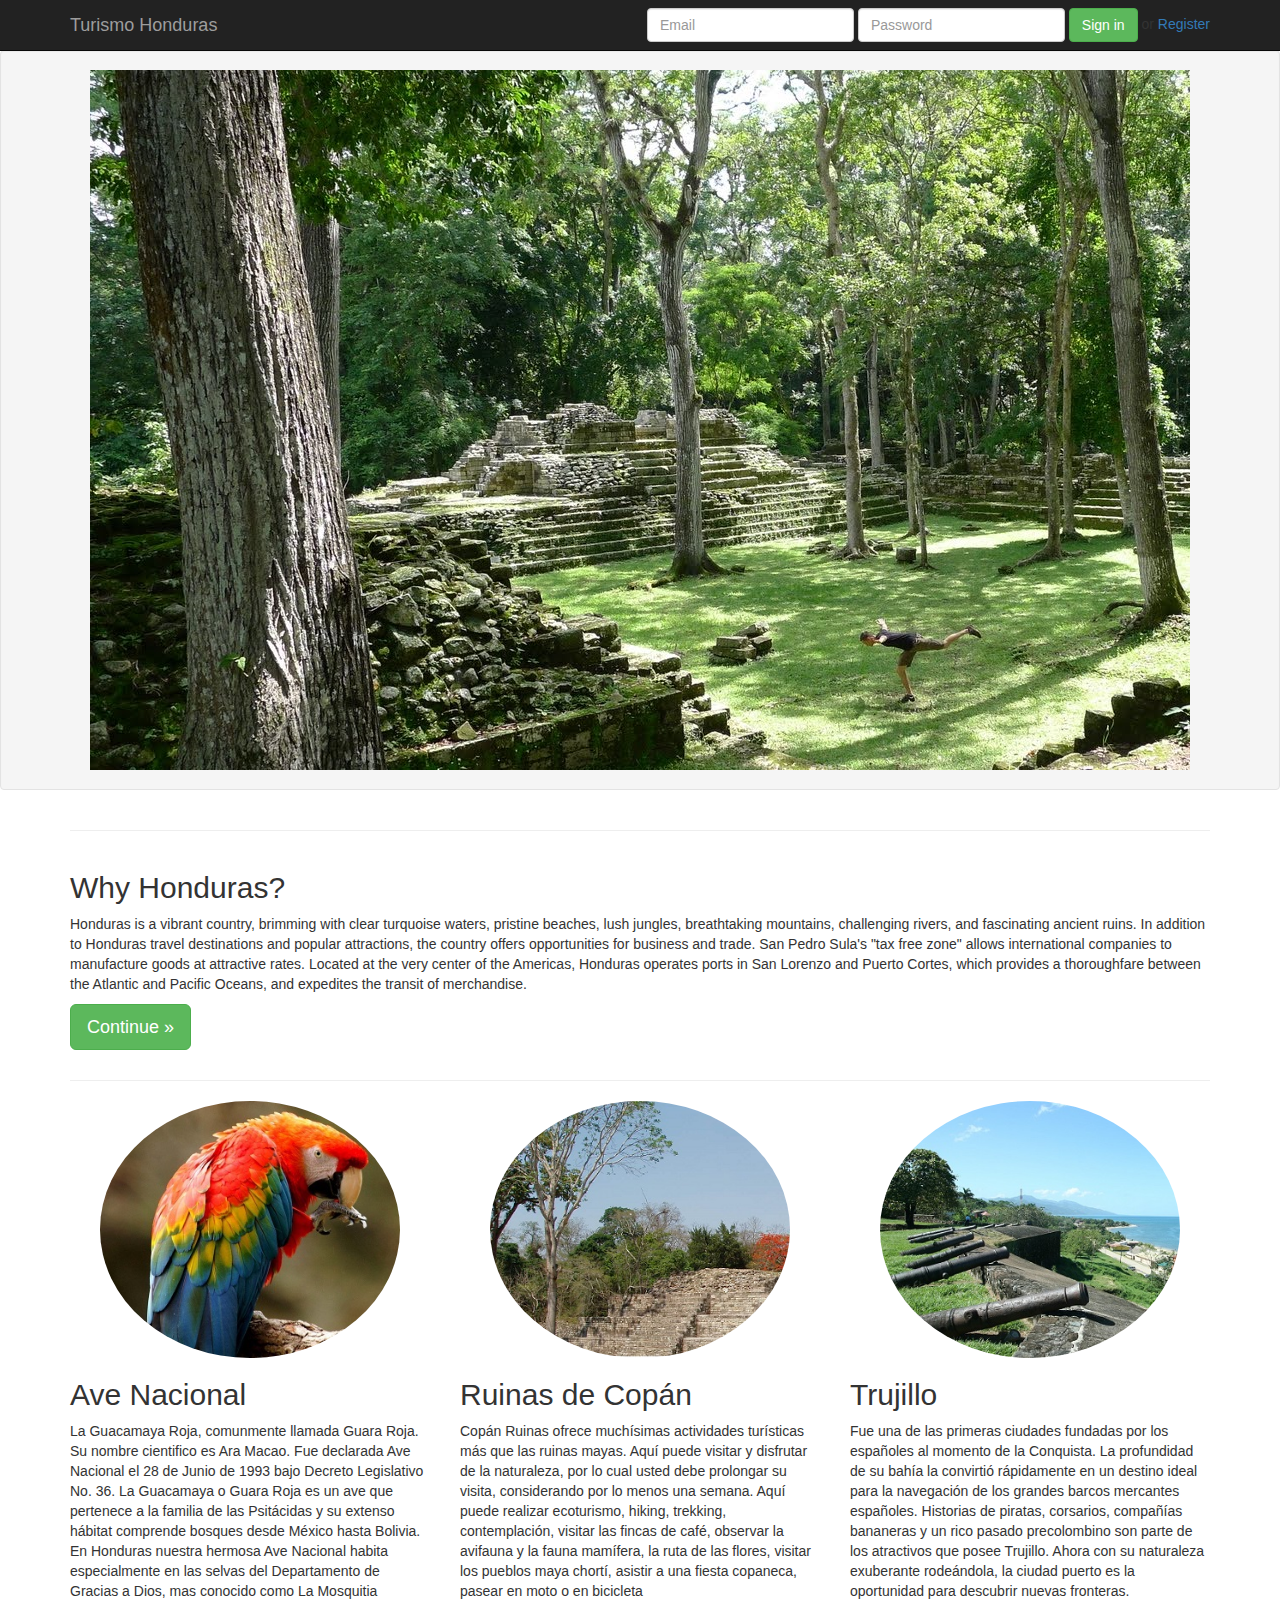
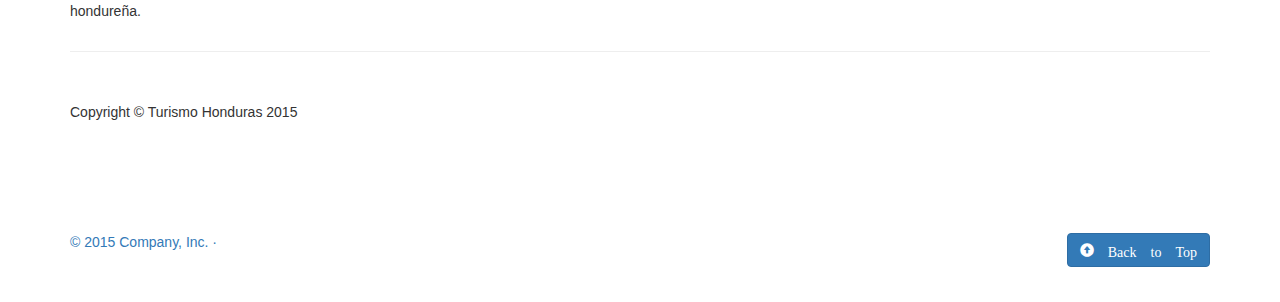
<file: index.html>
<!DOCTYPE html>
<html lang="en">

<head>

    <meta charset="utf-8">
    <meta http-equiv="X-UA-Compatible" content="IE=edge">
    <meta name="viewport" content="width=device-width, initial-scale=1">
    <meta name="description" content="">
    <meta name="author" content="">

    <title>Turismo Honduras</title>

    <!-- Bootstrap Core CSS -->
    <link href="css/bootstrap.min.css" rel="stylesheet">

    <!-- Custom CSS -->
    <link href="css/business-frontpage.css" rel="stylesheet">
     <link href="/grid.css" rel="stylesheet">
    <link href="calendario_dw/calendario_dw-estilos.css" type="text/css" rel="STYLESHEET"> <!-- Referencia a css para calendario -->
     <!-- jQuery (necessary for Bootstrap's JavaScript plugins) -->
    <script src="https://ajax.googleapis.com/ajax/libs/jquery/1.11.2/jquery.min.js"></script>
    <script src="https://maxcdn.bootstrapcdn.com/bootstrap/3.3.4/js/bootstrap.min.js"></script>

    <!-- HTML5 Shim and Respond.js IE8 support of HTML5 elements and media queries -->
    <!-- WARNING: Respond.js doesn't work if you view the page via file:// -->
    <!--[if lt IE 9]>
        <script src="https://oss.maxcdn.com/libs/html5shiv/3.7.0/html5shiv.js"></script>
        <script src="https://oss.maxcdn.com/libs/respond.js/1.4.2/respond.min.js"></script>
    <![endif]-->
      <!-- Latest compiled and minified CSS -->
    <script>
         $(document).ready(function(){
     
    
       
     $('#bt_log2').click(function(){
         var email = $('#email_id').val();
         var pass = $('#pass_id').val();
      
     
        var myCFC = "myconection.cfc"; //este es el nombre de miarch .cfc
        var myMethod={
        method:'LogUsuario', //Nombre del metodo en el cfc
           
            usuario_email: email,
            usuario_pass: pass  
        };
        
        $.getJSON(myCFC, myMethod, function(data){
          
   
         //var respuesta = data.DATA[0][0];
            //console.log(respuesta)
            //alert("Esto trae respuesta: "+respuesta.length) //PROBLEMAS AQUI CON ESTE IF-----------------------------
                  if(data.DATA.length==0){
                 
            
                       alert("Email o Contraseña Inválidos!");
             }
            else 
            {        var respuesta = data.DATA[0][0]; 
                window.location.replace("/Prueba1/principal.html?"+respuesta);
            };
            
                
                }); //Fin del getJASON
       
         
         
          }); //Fin del Boton
             
             
             
             
              }); //Fin del document Ready
        </script>
 

</head>

<body bgcolor="#000000">

    <!-- Navigation -->
    <nav class="navbar navbar-inverse navbar-fixed-top" color = "blue" role="navigation">
        <div class="container">
            <!-- Brand and toggle get grouped for better mobile display -->
            <div class="navbar-header">
                <button type="button" class="navbar-toggle" data-toggle="collapse" data-target="#bs-example-navbar-collapse-1">
                    <span class="sr-only">Toggle navigation</span>
                    <span class="icon-bar"></span>
                    <span class="icon-bar"></span>
                    <span class="icon-bar"></span>
                </button>
                <a class="navbar-brand" href="#">Turismo Honduras</a>
            </div>
            <!-- Collect the nav links, forms, and other content for toggling -->
             <form class="navbar-form navbar-right">
            <div class="form-group">
              <input type="text" placeholder="Email" class="form-control" id="email_id">
            </div>
            <div class="form-group">
              <input type="password" placeholder="Password" class="form-control" id="pass_id">
            </div>
                  <div class="form-group">
            <button type="button" class="btn btn-success" id ="bt_log2">Sign in</button>  or
                 <a href="/Prueba1/formulario.html">Register</a>
                 </div>
                 
          </form>
            <!-- /.navbar-collapse -->
        </div>
        <!-- /.container -->
    </nav>
 <div class = "well">
       
     <center><img class="first-slide" src="images/copan2.jpg" alt="First slide"></center>
     </div>
    <!-- Image Background Page Header -->
    <!-- Note: The background image is set within the business-casual.css file. 
      <!--
    <header class="business-header">
        <div class="container">
            <div class="row">
                <div class="col-lg-12">
                    <h1 class="tagline">Business Name or Tagline</h1>
                    <button type="submit" class="btn btn-success" id ="bt_log2">Sign in</button>  or
                </div>
            </div>
        </div>
    </header>
-->

    <!-- Page Content -->
    <div class="container">

        <hr>

        <div class="row">
            <div class="col-sm-12">
                <h2>Why Honduras?</h2>
                <p alling= "center">Honduras is a vibrant country, brimming with clear turquoise waters, pristine beaches, lush jungles, breathtaking mountains, challenging rivers, and fascinating ancient ruins.

In addition to Honduras travel destinations and popular attractions, the country offers opportunities for business and trade. San Pedro Sula's "tax free zone" allows international companies to manufacture goods at attractive rates. Located at the very center of the Americas, Honduras operates ports in San Lorenzo and Puerto Cortes, which provides a thoroughfare between the Atlantic and Pacific Oceans, and expedites the transit of merchandise.</p>
                <p>
            <a class="btn btn-success btn-lg" href="http://www.honduras.com/honduras/">Continue &raquo;</a>
                </p>
            </div>
          
        </div>
        <!-- /.row -->

        <hr>

        <div class="row">
            <div class="col-sm-4">
                <img class="img-circle img-responsive img-center" src="images/guacamaya2_peque.jpg" alt=""  width= "300" heigth = "300">
                <h2>Ave Nacional</h2>
                <p>La Guacamaya Roja, comunmente llamada Guara Roja. Su nombre cientifico es Ara Macao.

Fue declarada Ave Nacional el 28 de Junio de 1993 bajo Decreto Legislativo No. 36.

La Guacamaya o Guara Roja es un ave que pertenece a la familia de las Psitácidas y su extenso hábitat comprende bosques desde México hasta Bolivia.

En Honduras nuestra hermosa Ave Nacional habita especialmente en las selvas del Departamento de Gracias a Dios, mas conocido como La Mosquitia hondureña.</p>
            </div>
            <div class="col-sm-4">
                <img class="img-circle img-responsive img-center" src="images/copan1peque.jpg" alt="" width= "300" heigth = "300">
                <h2>Ruinas de Copán</h2>
                <p>Copán Ruinas ofrece muchísimas actividades turísticas más que las ruinas mayas. Aquí puede visitar y disfrutar de la naturaleza, por lo cual usted debe prolongar su visita, considerando por lo menos una semana. Aquí puede realizar ecoturismo, hiking, trekking, contemplación, visitar las fincas de café, observar la avifauna y la fauna mamífera, la ruta de las flores, visitar los pueblos maya chortí, asistir a una fiesta copaneca, pasear en moto o en bicicleta
                </p>
            </div>
            <div class="col-sm-4">
                <img class="img-circle img-responsive img-center" src="images/trujillo1peque.jpg" alt=""  width= "300" heigth = "300">
                <h2>Trujillo</h2>
                <p>Fue una de las primeras ciudades fundadas por los españoles al momento de la Conquista.  La profundidad de su bahía la convirtió rápidamente en un destino ideal para la navegación de los grandes barcos mercantes españoles. Historias de piratas, corsarios, compañías bananeras y un rico pasado precolombino son parte de los atractivos que posee Trujillo.  Ahora con su naturaleza exuberante rodeándola, la ciudad  puerto es la oportunidad para descubrir nuevas fronteras.</p>
            </div>
        </div>
        <!-- /.row -->

        <hr>

        <!-- Footer -->
        <footer>
            <div class="row">
                <div class="col-lg-12">
                    <p>Copyright &copy; Turismo Honduras 2015</p>
                </div>
            </div>
            <!-- /.row -->
        </footer>

    </div>
    <!-- /.container -->

  
    
     <!------------------------------------------------------ FOOTER -------------------------------------------------------------->
<div class="container">
      <footer>
       <p class="pull-right"> <a href="#"> <button type="button" class="btn btn-primary glyphicon glyphicon-circle-arrow-up" data-dismiss="modal"> Back to Top</button></p>
        <p >&copy; 2015 Company, Inc. &middot;</p>
      </footer>
   </div>
   

</body>

</html>
</file>
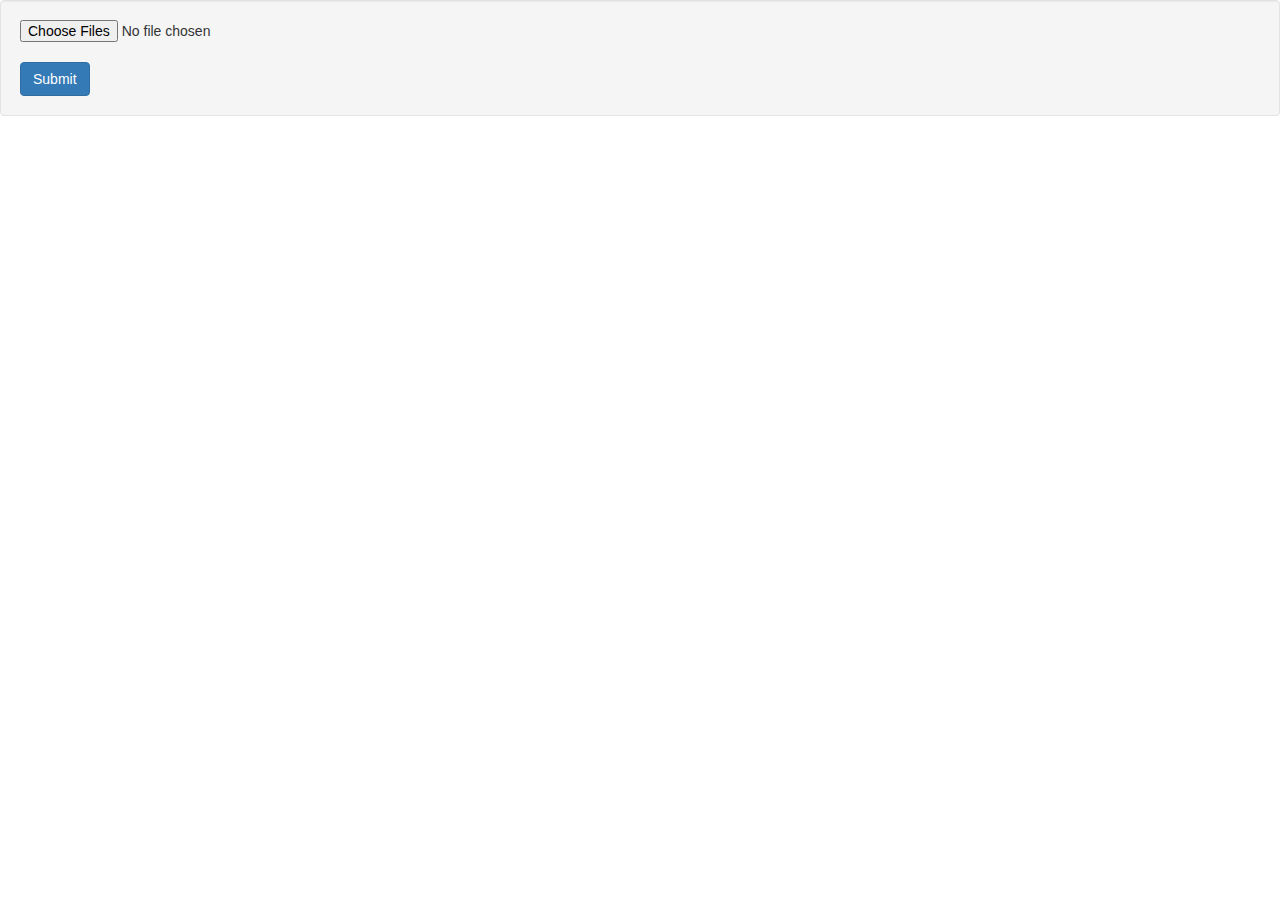
<file: datapicker.html>
<html>
<head>
<title>Email Validation</title>
<!-- Include js File Here -->
<script src="http://ajax.googleapis.com/ajax/libs/jquery/1.11.0/jquery.min.js"></script>
     <!-- Bootstrap -->
   <link href="css/bootstrap.min.css" rel="stylesheet">
    
   
    <!--link href="MyCss/myStyleSheet.css" rel="stylesheet"-->
      <link href="calendario_dw/calendario_dw-estilos.css" type="text/css" rel="STYLESHEET">
    
      
   <style type="text/css">
   body{
      font-family: tahoma, verdana, sans-serif;
   }
   </style>
   <script type="text/javascript" src="calendario_dw/jquery-1.4.4.min.js"></script>
   <script type="text/javascript" src="calendario_dw/calendario_dw.js"></script>
    

    
         <script>
             
             
               $(document).ready(function(){
            
            var get_url = window.location.href;
         var usuario_id = get_url.split('?')[1];
            
     //    AQUI TODO LO DE UPLOAD IMAGE-----------------------------------------
            
               // var codio_empleado = $('#emp_code').val();
                
                var myCFCf= "myconection.cfc";
                var myMethodf= {
                method:'getUfoto',
                usuario_id:usuario_id
                   
                };
               
                $.getJSON(myCFCf, myMethodf, function(dataf){
                   // alert("Estoy dentro del getJeson" +dataf.DATA[0][0].length) ///// Me tare 1 siempre
                    if  (!dataf.DATA[0][0])
                    {
                        alert("Este usuario no ha subido ninguna foto");
                    }
                    else
                    {
                        var imageTemp="";
                        var myDirectorySmall= "http://127.0.0.1:8500/Prueba1/Uimages/" +  usuario_id + "/small/" ;
                        
                        var myDirectoryPhoto= "http://127.0.0.1:8500/Prueba1/Uimages/" +  usuario_id + "/photos/" ;
                        
                        for (i=0;i< dataf.DATA.length; i++)
                        {
                            
                imageTemp+= '<a href="'+ myDirectoryPhoto + dataf.DATA[i][1] + '" ><img value="'+ dataf.DATA[i][0] +'"  src="'+ myDirectorySmall + dataf.DATA[i][0] +  '" class="img-thumbnail"  ></a>';
                        }
                        
                         $("#msgDiv").append(imageTemp);
                          // $("#foto_img").src(imageTemp);
                        
                      }
                    
                    
                    
                    //alert(data.DATA[0][0]);
                    console.log(dataf);
                
                });
            
            //   BOTON PARA SUBIR LA IMAGEN ________________________________________________
            
            
            
           $('#submitFrm').click(function(e){
            e.preventDefault();

            //The jquery.each() similar a un ciclo for que evalua cada archivo agregado
               
            $.each($('#multiFile')[0].files, function(i, file) {
           var dataU = new FormData(); 
               dataU.append('file-0', file);
           ajaxUpload(dataU);
               
            }); //FIN DEL EACH      
        }); //FIN BOTON  
            
            
             
        //función para subir los archivos
        function ajaxUpload(dataU){
          
               //console.log("ajaxUpload function called");
        $.ajax({url: "multiFileUploadAction3.cfm?usuario_id=" + usuario_id ,
        data: dataU,
        cache: false,
        contentType: false, //this is need for this to work with coldfusion
        processData: false, //this is need for this to work with coldfusion
        type: 'POST',
        success: function(returnData){
                    
            
var myDirectorySmall= "http://127.0.0.1:8500/Prueba1/Uimages/" +  usuario_id + "/small/" ;
                        
 var myDirectoryPhoto= "http://127.0.0.1:8500/Prueba1/Uimages/" +  usuario_id + "/photos/" ;
            
            var imageTemp= '<a href="'+ myDirectoryPhoto + returnData + '" ><img value="'+ returnData +'"  src="'+ myDirectorySmall +returnData +  '" ></a>';
            
            //page if successfull 
               //$("#msgDiv").append(imageTemp);
             },
        error: function(returnData){
               console.log(returnData);
               }
    }); //end .ajax call
    } //end ajaxUpload function
                
            
            
            
            
           });  
            
            
            
            //------------------------------------------------------------
     
                                                      </script>
  
</head>
    
    <form action="multiFileUploadAction3.cfm" Method="POST" enctype="multipart/form-data" class="well" id="multiFileFrm">
    <input type="file" name="multiFile" id="multiFile" multiple />
                           <br>
           <button class="btn btn-primary" id="submitFrm" >Submit</button>
       
        <cfoutput>
            <!--input type="hidden"  Name="emp_code" id="emp_code" value="10002"-->  
        </cfoutput>
    </form>

</body>
</html>
</file>
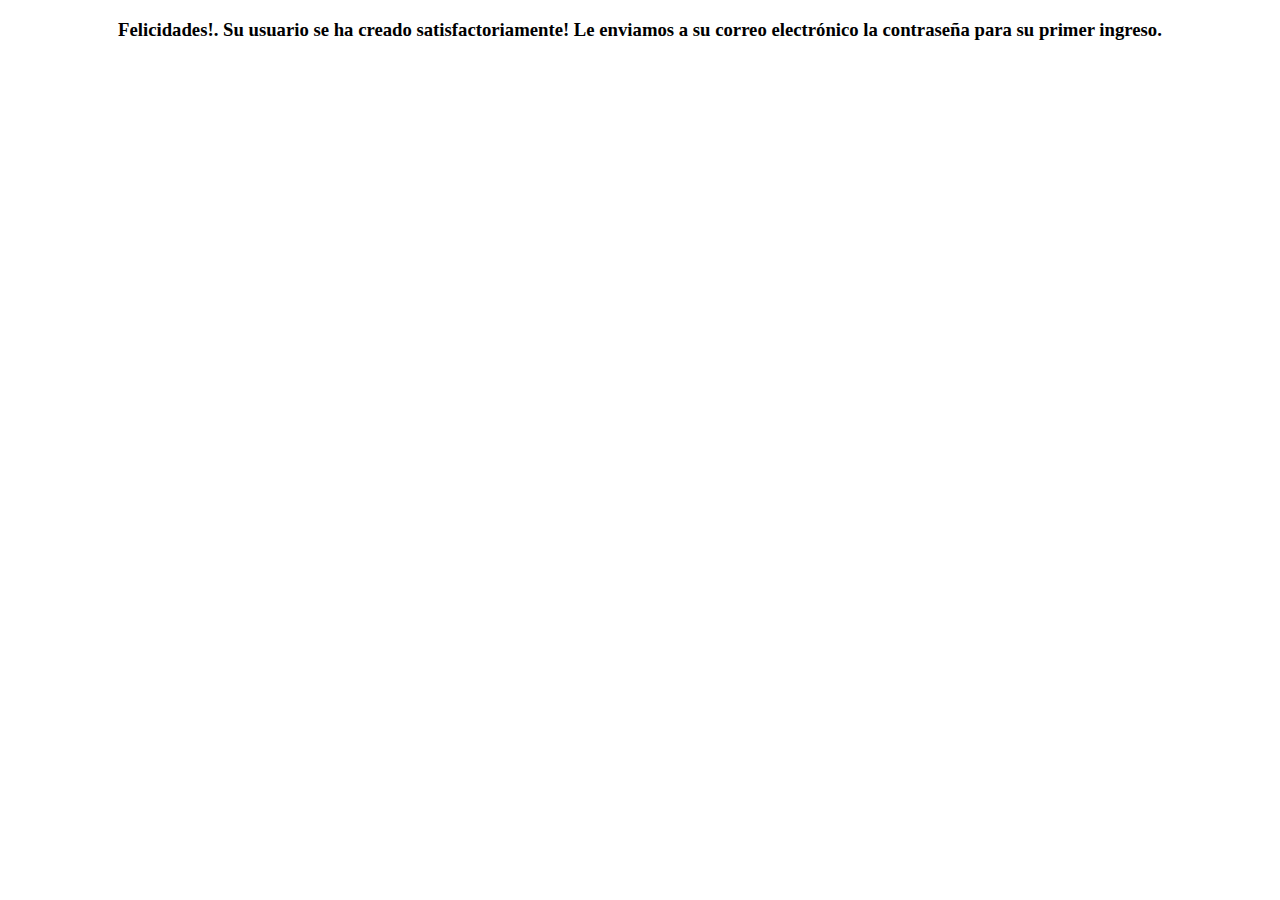
<file: email_creado.html>
<!DOCTYPE html>
<html lang="en">
  <head>
    <meta charset="utf-8">
    <meta http-equiv="X-UA-Compatible" content="IE=edge">
    <meta name="viewport" content="width=device-width, initial-scale=1">
    
      
      <!-- jQuery (necessary for Bootstrap's JavaScript plugins) -->
    <script src="https://ajax.googleapis.com/ajax/libs/jquery/1.11.2/jquery.min.js"></script>
    <!-- Include all compiled plugins (below), or include individual files as needed -->
    <script src="js/bootstrap.min.js"></script>
      
      
    <title>Success</title>
       </head>
    
    
    
    <body>
        
        
        <div class="jumbotron">
        
        
        <center><p><b><h3>Felicidades!. Su usuario se ha creado satisfactoriamente! Le enviamos a su correo electrónico la contraseña para su primer ingreso.</h3></b></p></center>
        
        
        
        
        </div>
        
    </body>
</html>
</file>
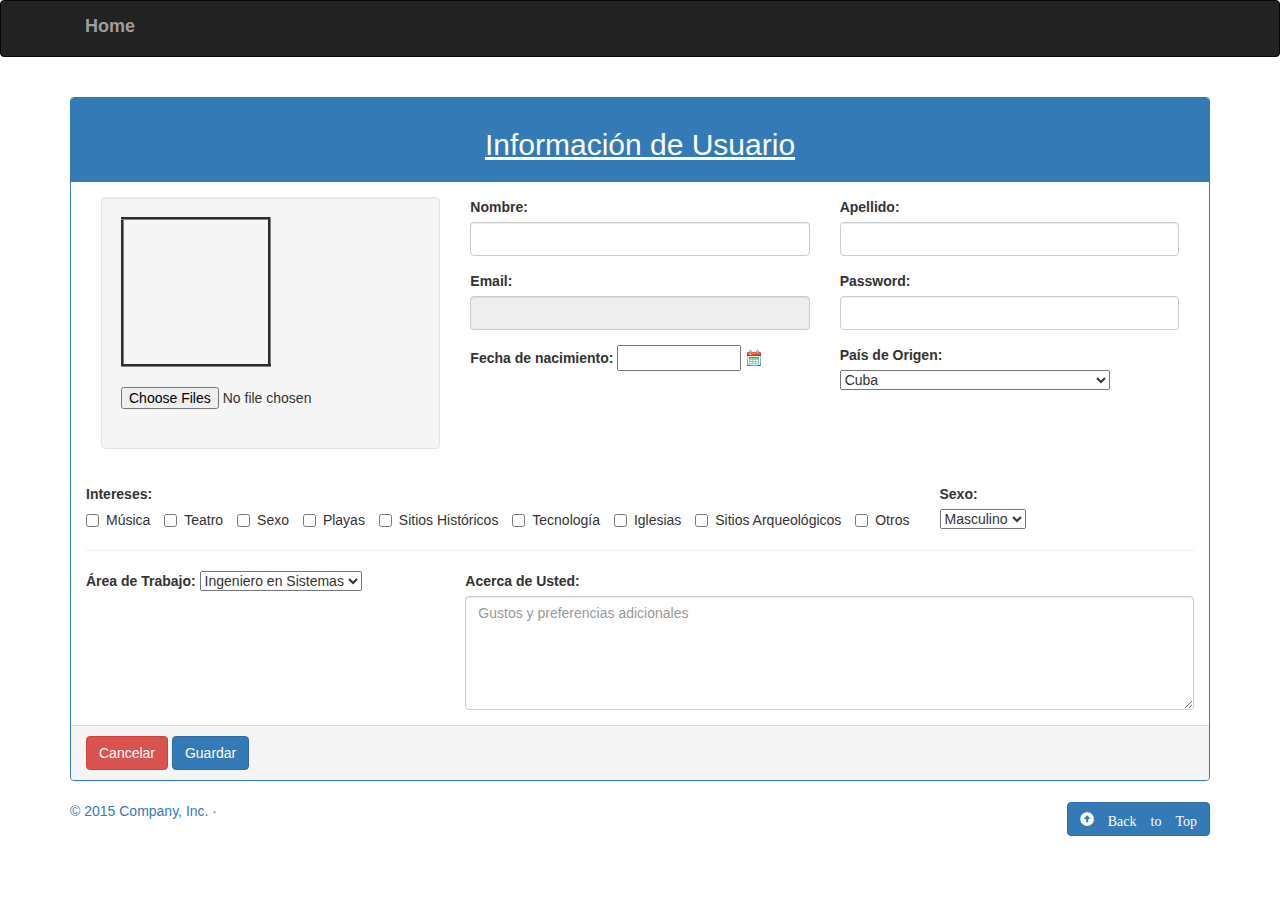
<file: f2.html>
<!DOCTYPE html>
<html lang="en">

<head>

    <meta charset="utf-8">
    <meta http-equiv="X-UA-Compatible" content="IE=edge">
    <meta name="viewport" content="width=device-width, initial-scale=1">
    <meta name="description" content="">
    <meta name="author" content="">

    <title>Formulario</title>
<script src="http://ajax.googleapis.com/ajax/libs/jquery/1.11.0/jquery.min.js"></script>

    <!-- Bootstrap -->
   <link href="css/bootstrap.min.css" rel="stylesheet">
    
   
    <!--link href="MyCss/myStyleSheet.css" rel="stylesheet"-->
      <link href="calendario_dw/calendario_dw-estilos.css" type="text/css" rel="STYLESHEET">
    
      
   <style type="text/css">
   body{
      font-family: tahoma, verdana, sans-serif;
   }
   </style>
   <!--script type="text/javascript" src="calendario_dw/jquery-1.4.4.min.js"></script-->
   <script type="text/javascript" src="calendario_dw/calendario_dw.js"></script>
    
      
  
   
   <script type="text/javascript">
   $(document).ready(function(){
      $(".campofecha").calendarioDW();
       
       
       
       
   });
   </script>
   
      <script type="text/javascript">
                  
         //Acción del boton de Cancel
         function functionGoHome()
         {
           
            window.location ="index.html";
         }     
          
          
     
      </script> 
    
      
       
    

     <script> 
        $(document).ready(function(){
            
            var get_url = window.location.href;
         var usuario_id = get_url.split('?')[1];
            
            
            
            
                 
             
            //    AQUI TODO LO DE UPLOAD IMAGE-----------------------------------------
            
               // var codio_empleado = $('#emp_code').val();
                
                var myCFCf= "myconection.cfc";
                var myMethodf= {
                method:'getUfoto',
                usuario_id:usuario_id
                   
                };
               
                $.getJSON(myCFCf, myMethodf, function(dataf){
                   // alert("Estoy dentro del getJeson" +dataf.DATA[0][0].length) ///// Me tare 1 siempre
                    if  (!dataf.DATA[0][0])
                    {
                        alert("Este usuario no ha subido ninguna foto");
                    }
                    else
                    {
                        var imageTemp="";
                        var myDirectorySmall= "http://127.0.0.1:8500/Prueba1/Uimages/" +  usuario_id + "/small/" ;
                        
                        var myDirectoryPhoto= "http://127.0.0.1:8500/Prueba1/Uimages/" +  usuario_id + "/photos/" ;
                        
                        for (i=0;i< dataf.DATA.length; i++)
                        {
                            
                imageTemp+= '<a href="'+ myDirectoryPhoto + dataf.DATA[i][1] + '" ><img value="'+ dataf.DATA[i][0] +'"  src="'+ myDirectorySmall + dataf.DATA[i][0] +  '" class="img-thumbnail"  ></a>';
                        }
                        
                         $("#msgDiv").append(imageTemp);
                          // $("#foto_img").src(imageTemp);
                        
                      }
                    
                    
                    
                    //alert(data.DATA[0][0]);
                    console.log(dataf);
                
                });
            
        
             
        //función para subir los archivos
        function ajaxUpload(dataU){
          
               //console.log("ajaxUpload function called");
        $.ajax({url: "multiFileUploadAction3.cfm?usuario_id=" + usuario_id ,
        data: dataU,
        cache: false,
        contentType: false, //this is need for this to work with coldfusion
        processData: false, //this is need for this to work with coldfusion
        type: 'POST',
        success: function(returnData){
                    
            
var myDirectorySmall= "http://127.0.0.1:8500/Prueba1/Uimages/" +  usuario_id + "/small/" ;
                        
 var myDirectoryPhoto= "http://127.0.0.1:8500/Prueba1/Uimages/" +  usuario_id + "/photos/" ;
            
            var imageTemp= '<a href="'+ myDirectoryPhoto + returnData + '" ><img value="'+ returnData +'"  src="'+ myDirectorySmall +returnData +  '" ></a>';
            
            //page if successfull 
               $("#msgDiv").append(imageTemp);
             },
        error: function(returnData){
               console.log(returnData);
               }
    }); //end .ajax call
    } //end ajaxUpload function
                
            
            
            
            
            
            
            
            
            //------------------------------------------------------------
     
            
            
            
            
        
           // $('#int1').attr('checked', true);
         
 
            
            var myCFC1 = "myconection.cfc"; //este es el nombre de miarch .cfc
        var myMethod3={
        method:'SelectUsuarioForm', //Nombre del metodo en el cfc
            usuario_id: usuario_id,
           
        };
              $.getJSON(myCFC1, myMethod3, function(data3){
                var id= data3.DATA[0][0]
                var nombre= data3.DATA[0][1]
                var apellido= data3.DATA[0][2]
                var email= data3.DATA[0][3]
                var pass= data3.DATA[0][4]
                var pais= data3.DATA[0][5]
                var fechanac= data3.DATA[0][6]
                var intereses= data3.DATA[0][7]
                var areat= data3.DATA[0][8]
                var acerca= data3.DATA[0][9]
                var foto= data3.DATA[0][10]
                  var sex= data3.DATA[0][13]
            
             
              
                    //console.log(data2);
                  //alert(areat)
                
                for(i=0;i<9;i++)
                {
                     var intereses2 = intereses.split(',')[i];
                  
                if(intereses2=='Música')
                {
                  $('#int0').attr('checked', true);
                }
                 else if (intereses2=='Teatro')
                 {
                     $('#int1').attr('checked', true);
                 }
                    
                    else if (intereses2=='Sexo')
                 {
                     $('#int2').attr('checked', true);
                 }
                    else if (intereses2=='Playas')
                 {
                     $('#int3').attr('checked', true);
                 }
                    else if (intereses2=='Sitios Históricos')
                 {
                     $('#int4').attr('checked', true);
                 }
                    else if (intereses2=='Tecnología')
                 {
                     $('#int5').attr('checked', true);
                 }
                    else if (intereses2=='Iglesias')
                 {
                     $('#int6').attr('checked', true);
                 }
                    else if (intereses2=='Sitios Arqueológicos')
                 {
                     $('#int7').attr('checked', true);
                 }
                    else if (intereses2=='Otros')
                 {
                     $('#int8').attr('checked', true);
                 }
                    
                }//Fin del FOR
                
               
             
              
          $('#name1').val(nombre);
          $('#last_name1').val(apellido);
          $('#email_id').val(email);
          $('#pais_id').val(pais);
          $('#acerca_id').val(acerca);
          $('#sexo_id').val(sex); 
          $('#trabajo_id').val(areat);
          $('#fecha_id').val(fechanac); 
          $('#pass_id').val(pass); 
                  
                  
                 
                  
        });
            
            
            
            
//-----------BOTON SAVE-----------------------------------------------------------------
       
     $('#bt_save').click(function(e){
         
            e.preventDefault();
             //   BOTON PARA SUBIR LA IMAGEN ________________________________________________
         

            //The jquery.each() similar a un ciclo for que evalua cada archivo agregado
               
            $.each($('#multiFile')[0].files, function(i, file) {
           var dataU = new FormData(); 
               dataU.append('file-0', file);
           ajaxUpload(dataU);
               
            }); //FIN DEL EACH      
    
            
            ///------------------------------------------------------------------------------
     
                 
         var name1 = $('#name1').val();
          var passx = $('#pass_id').val();
         var sex = $('#pass_id').val();
         var last_name1 = $('#last_name1').val();
         var email_id = $('#email_id').val();
         var pais_id = $('#pais_id').val();
         var acerca_id = $('#acerca_id').val();
         var sexo_id = $('#sexo_id').val();
         var trabajo_id = $('#trabajo_id').val();
         var fecha_id = $('#fecha_id').val(); 
    
           var fecha_calc = fecha_id.split('-')[0];
  
         
          var intereses="";
         for(i=0;i<9;i++){
       if ($("#int"+i).is(':checked')){ 
           intereses += $("#int"+i).val() + ",";
           //alert(intereses)
       }; //fin del if
         
         }; //fin del for
         
         if(name1.length==0)
         { alert("No puede dejar el campo Nombre vacío");
         }
         else if(passx.length < 6)
         { alert("La contraseña debe contener mínimo 6 caracteres")
         }
         else if(last_name1.length==0)
         { alert("No puede dejar el campo Apellido vacío");
         }
         else if(fecha_id.length==0)
         { alert("No puede dejar el campo Fecha de Nacimiento vacío");
         }
         else if(intereses.length==0)
         { alert("Debe seleccionar al menos un item del campo Intereses");
         }
          else if(fecha_calc > 1997)
         { alert("Tiene que tener 18  años mínimo para registrarse");
         }
         
         else
         {
          var myCFC = "myconection.cfc"; //este es el nombre de miarch .cfc
        var myMethod={
        method:'InsertUsuario2', //Nombre del metodo en el cfc
            usuario_nombre: name1,
            usuario_apellido: last_name1,
            usuario_pais: pais_id,
            usuario_fnac: fecha_id,
            usuario_intereses: intereses,
            usuario_areat: trabajo_id,
            usuario_acerca: acerca_id,
            usuario_id: usuario_id,
            usuario_pass: passx,
            usuario_sex: sexo_id
     
           
        };
                    
        $.getJSON(myCFC, myMethod, function(data){
         
            
                if(data.DATA[0][0].length==0)
                {
                alert("Sus datos no se han actualizado. Intente más tarde!")
                }
                else
                {  alert("Sus datos se han actualizado de manera satisfactoria!")
                  window.location.replace("/Prueba1/principal.html?"+usuario_id);
                };
            
        
        });
            
             }; //Fin del Else   
                
                });//Fin Boton save
       
         
              $('#homelb_id').click(function(){
             
          window.location.replace("/Prueba1/principal.html?"+usuario_id);
                          
         });
         
    
                 
             }); // Fin de Funcion
            
            
           

         
         
         
           
    </script>
 

</head>

<body>    
   
  <nav class="navbar navbar-inverse">
      <div class="container">
        <div class="navbar-header">
          <button type="button" class="navbar-toggle collapsed" data-toggle="collapse" data-target="#navbar" aria-expanded="false" aria-controls="navbar">
            <span class="sr-only">Toggle navigation</span>
            <span class="icon-bar"></span>
            <span class="icon-bar"></span>
            <span class="icon-bar"></span>
          </button>
          <!--a class="navbar-brand" href="#">Registro</a-->
        </div>
        <div id="navbar" class="collapse navbar-collapse">
          <ul class="nav navbar-nav">
            <li  class="active" id="li"><label class="navbar-brand"  for="usr" id="homelb_id">Home</label></li>
              
          </ul>
              
        </div><!--/.nav-collapse -->
      </div>
    </nav>
     
      <br>
     

     <div class="container">
   
      
        <div class="panel panel-primary">
            <div class="panel-heading"><u><h2><center>Información de Usuario</center></h2></u></div>
          <div class="panel-body">
           
             
              <form role="form">
                   <div class="form-group col-lg-4">
                       <div class = 'well' >
                  <table border="3" width="150" height="150">
  <tr>
    <th  id="msgDiv"><center></center></th>
    
  </tr>
  
</table>
                       <br>
<form action="multiFileUploadAction3.cfm" Method="POST" enctype="multipart/form-data" class="well" id="multiFileFrm">
    <input type="file" name="multiFile" id="multiFile" multiple />
                           <br>
       
        <cfoutput>
            <!--input type="hidden"  Name="emp_code" id="emp_code" value="10002"-->  
        </cfoutput>
    </form>
                 
                  </div>  
                </div>
                 
                     
                <div class="form-group col-lg-4">
                  <label for="usr">Nombre:</label>
                  <input type="text" class="form-control" id="name1">
                    
                </div>
                   <div class="form-group col-lg-4">
                  <label for="usr">Apellido:</label>
                  <input type="text" class="form-control" id="last_name1">
                </div>
                   
                   <div class="form-group col-lg-4">
                  <label for="usr">Email:</label>
                  <input type="text" class="form-control" id="email_id" disabled>
                </div>
                <div class="form-group col-lg-4">
                  <label for="pwd">Password:</label>
                  <input  type="password" class="form-control" id="pass_id" >
                </div>
                    <div class=" form-group col-lg-4">
                  
                              <form >
   <label for="pwd">Fecha de nacimiento:</label> <input id="fecha_id" type="text" name="fecha" class="campofecha" size="12">
</form>
                              </select>
                          
               </div>
                  
                 <div class="form-group col-lg-4">
                  <label for="pwd">País de Origen:</label>
                    <form role ="form">
                                 
                  <div class="conainer">
                      <div class="row">
                          <div class="col-lg-4">
                             <select class="selectpicker" id="pais_id" data-width="auto">
<option>Afganistán</option>
<option >Albania</option>
<option >Alemania</option>
<option >Andorra</option>
<option >Angola</option>
<option >Anguilla</option>
<option >Antártida</option>
<option >Antigua y Barbuda</option>
<option >Antillas Holandesas</option>
<option >Arabia Saudí</option>
<option >Argelia</option>
<option >Argentina</option>
<option >Armenia</option>
<option >Aruba</option>
<option >Australia</option>
<option >Austria</option>
<option >Azerbaiyán</option>
<option >Bahamas</option>
<option >Bahrein</option>
<option >Bangladesh</option>
<option >Barbados</option>
<option >Bélgica</option>
<option >Belice</option>
<option >Benin</option>
<option >Bermudas</option>
<option >Bielorrusia</option>
<option >Birmania</option>
<option >Bolivia</option>
<option >Bosnia y Herzegovina</option>
<option >Botswana</option>
<option >Brasil</option>
<option >Brunei</option>
<option >Bulgaria</option>
<option >Burkina Faso</option>
<option >Burundi</option>
<option >Bután</option>
<option >Cabo Verde</option>
<option >Camboya</option>
<option >Camerún</option>
<option >Canadá</option>
<option >Chad</option>
<option >Chile</option>
<option >China</option>
<option >Chipre</option>
<option >Ciudad del Vaticano (Santa Sede)</option>
<option >Colombia</option>
<option >Comores</option>
<option >Congo</option>
<option >Congo, República Democrática del</option>
<option >Corea</option>
<option >Corea del Norte</option>
<option >Costa de Marfíl</option>
<option >Costa Rica</option>
<option >Croacia (Hrvatska)</option>
<option selected>Cuba</option>
<option>Dinamarca</option>
<option >Djibouti</option>
<option >Dominica</option>
<option >Ecuador</option>
<option >Egipto</option>
<option >El Salvador</option>
<option >Emiratos Árabes Unidos</option>
<option >Eritrea</option>
<option >Eslovenia</option>
<option >España</option>
<option >Estados Unidos</option>
<option >Estonia</option>
<option >Etiopía</option>
<option >Fiji</option>
<option >Filipinas</option>
<option >Finlandia</option>
<option >Francia</option>
<option >Gabón</option>
<option >Gambia</option>
<option >Georgia</option>
<option >Ghana</option>
<option >Gibraltar</option>
<option >Granada</option>
<option >Grecia</option>
<option >Groenlandia</option>
<option >Guadalupe</option>
<option >Guam</option>
<option >Guatemala</option>
<option >Guayana</option>
<option >Guayana Francesa</option>
<option >Guinea</option>
<option >Guinea Ecuatorial</option>
<option >Guinea-Bissau</option>
<option >Haití</option>
<option >Honduras</option>
<option >Hungría</option>
<option >India</option>
<option >Indonesia</option>
<option >Irak</option>
<option >Irán</option>
<option >Irlanda</option>
<option >Isla Bouvet</option>
<option >Isla de Christmas</option>
<option >Islandia</option>
<option >Islas Caimán</option>
<option>Islas Cook</option>
<option >Islas de Cocos o Keeling</option>
<option >Islas Faroe</option>
<option >Islas Heard y McDonald</option>
<option >Islas Malvinas</option>
<option >Islas Marianas del Norte</option>
<option >Islas Marshall</option>
<option >Islas menores de Estados Unidos</option>
<option >Islas Palau</option>
<option >Islas Salomón</option>
<option >Islas Svalbard y Jan Mayen</option>
<option >Islas Tokelau</option>
<option >Islas Turks y Caicos</option>
<option >Islas Vírgenes (EEUU)</option>
<option >Islas Vírgenes (Reino Unido)</option>
<option >Islas Wallis y Futuna</option>
<option>Israel</option>
<option >Italia</option>
<option >Jamaica</option>
<option >Japón</option>
<option >Jordania</option>
<option >Kazajistán</option>
<option >Kenia</option>
<option >Kirguizistán</option>
<option >Kiribati</option>
<option >Kuwait</option>
<option >Laos</option>
<option >Lesotho</option>
<option >Letonia</option>
<option >Líbano</option>
<option >Liberia</option>
<option >Libia</option>
<option >Liechtenstein</option>
<option >Lituania</option>
<option >Luxemburgo</option>
<option >Macedonia, Ex-República Yugoslava de</option>
<option >Madagascar</option>
<option >Malasia</option>
<option >Malawi</option>
<option >Maldivas</option>
<option >Malí</option>
<option >Malta</option>
<option >Marruecos</option>
<option >Martinica</option>
<option >Mauricio</option>
<option >Mauritania</option>
<option >Mayotte</option>
<option >México</option>
<option >Micronesia</option>
<option >Moldavia</option>
<option >Mónaco</option>
<option >Mongolia</option>
<option >Montserrat</option>
<option >Mozambique</option>
<option >Namibia</option>
<option >Nauru</option>
<option >Nepal</option>
<option >Nicaragua</option>
<option >Níger</option>
<option >Nigeria</option>
<option >Niue</option>
<option >Norfolk</option>
<option >Noruega</option>
<option >Nueva Caledonia</option>
<option >Nueva Zelanda</option>
<option >Omán</option>
<option >Países Bajos</option>
<option >Panamá</option>
<option >Papúa Nueva Guinea</option>
<option >Paquistán</option>
<option >Paraguay</option>
<option >Perú</option>
<option >Pitcairn</option>
<option >Polinesia Francesa</option>
<option >Polonia</option>
<option >Portugal</option>
<option >Puerto Rico</option>
<option >Qatar</option>
<option >Reino Unido</option>
<option >República Centroafricana</option>
<option >República Checa</option>
<option >República de Sudáfrica</option>
<option >República Dominicana</option>
<option >República Eslovaca</option>
<option >Reunión</option>
<option >Ruanda</option>
<option >Rumania</option>
<option >Rusia</option>
<option >Sahara Occidental</option>
<option >Saint Kitts y Nevis</option>
<option >Samoa</option>
<option >Samoa Americana</option>
<option >San Marino</option>
<option >San Vicente y Granadinas</option>
<option >Santa Helena</option>
<option >Santa Lucía</option>
<option >Santo Tomé y Príncipe</option>
<option >Senegal</option>
<option >Seychelles</option>
<option >Sierra Leona</option>
<option >Singapur</option>
<option >Siria</option>
<option >Somalia</option>
<option >Sri Lanka</option>
<option >St Pierre y Miquelon</option>
<option >Suazilandia</option>
<option >Sudán</option>
<option >Suecia</option>
<option >Suiza</option>
<option >Surinam</option>
<option >Tailandia</option>
<option >Taiwán</option>
<option >Tanzania</option>
<option >Tayikistán</option>
<option >Territorios franceses del Sur</option>
<option >Timor Oriental</option>
<option >Togo</option>
<option >Tonga</option>
<option >Trinidad y Tobago</option>
<option >Túnez</option>
<option >Turkmenistán</option>
<option >Turquía</option>
<option >Tuvalu</option>
<option >Ucrania</option>
<option >Uganda</option>
<option >Uruguay</option>
<option >Uzbekistán</option>
<option >Vanuatu</option>
<option >Venezuela</option>
<option >Vietnam</option>
<option >Yemen</option>
<option >Yugoslavia</option>
<option >Zambia</option>
<option >Zimbabue</option>
                              </select>
                          </div>
                          
                        
                      </div>
                     
                    </div>
   
</form>
                </div>    
               
                 
             
               
                
                <hr class="featurette-divider">
                  
                <div class="form-group">
                    <div class="conainer">
                      <div class="row">
                          <div class="col-lg-9">
                  <label for="pwd">Intereses:</label>
                  <form role="form" id= 'intereses_id'>
                    <label class="checkbox-inline">
                      <input type="checkbox" name="sport" value="Música" id ="int0">Música
                    </label>
                    <label class="checkbox-inline">
                      <input type="checkbox" name="sport" value="Teatro" id = "int1">Teatro
                    </label>
                    <label class="checkbox-inline">
                      <input type="checkbox" name="sport" value="Sexo" id = "int2">Sexo
                    </label>
                    <label class="checkbox-inline">
                      <input type="checkbox" name="sport" value="Playas" id = "int3">Playas
                    </label>
                    <label class="checkbox-inline">
                      <input type="checkbox" name="sport" value="Sitios Históricos" id = "int4">Sitios Históricos
                    </label>
                    <label class="checkbox-inline">
                      <input type="checkbox" name="sport" value="Tecnología" id = "int5">Tecnología
                    </label>
                      <label class="checkbox-inline">
                      <input type="checkbox" name="sport" value="Iglesias" id = "int6">Iglesias
                    </label>
                      <label class="checkbox-inline">
                      <input type="checkbox" name="sport" value="Sitios Arqueológicos" id = "int7">Sitios Arqueológicos
                    </label>
                    
                      <label class="checkbox-inline" >
                      <input type="checkbox" name="sport" value="Otros" id = "int8">Otros
                    </label>
                  </form>
                </div>
                      
                      <div class="col-lg-3">
                           <label for="pwd">Sexo:</label>
                              <form role ="form">
                                 
                  <div class="conainer">
                      <div class="row">
                          <div class="col-lg-4">
                             <select id ="sexo_id" class="selectpicker"  data-width="auto">
                                <option>Masculino</option>
                                <option>Femenino</option>
                                
                              </select>
                          </div>
                        
                      </div>
                    </div>
   
</form>
                      
                          
               </div>    
                          
                           </div>
                       </div>
                 </div>
              
              
            <hr class="featurette-divider">  
                <div class="main row" >
                    
                    <div class="col-lg-4">
                          <label for="pwd">Área de Trabajo:</label>
                             <select  class="selectpicker" id="trabajo_id" data-width="auto">
                                 
                                <option>Ingeniero Industrial</option>
                                <option>Arquitecto</option>
                                 <option>Abogado</option>
                                <option selected>Ingeniero en Sistemas</option>
                                  <option>Médico</option>
                                <option>Maestro</option>
                                  <option>Enfermero(a)</option>
                                <option>Albañil</option>
                                  <option>Carpintero</option>
                                <option>Guarda Espaldas</option>
                                  <option>Chofer</option>
                                <option>Marinero</option>
                                  <option>Policía</option>
                                <option>Militar</option>
                                  <option>Piloto</option>
                                <option>Aeromoso(a)</option>
                              </select>
                          </div>
                    <div class="col-lg-8 col-xs-6">
                    <label for="pwd">Acerca de Usted:</label>
                   <textarea placeholder="Gustos y preferencias adicionales" id='acerca_id' class="form-control" rows="5" id="comment"></textarea>
                </div>
                          </div>
                  
               
                  
                  
              </form>
                
              
              
          </div>
          
          
            
        <!-- Pie de página del formulario -->
          <div  class="panel-footer">
           
              <button data-toggle="modal" data-target="#myModal"  id="btnCancelar" type="button" class="btn btn-danger" >Cancelar</button>
              
               <button id="bt_save" type="button" class="btn btn-primary" data-toggle="tooltip" data-placement="right" title="Click aquí para guardar la información">Guardar</button>
          
          </div>
        </div>  
    
      
    </div>
      
    
     <!--button class="btn btn-primary" id="submitFrm" >Submit</button-->
 
     <!------------------------------------------------------ FOOTER -------------------------------------------------------------->
<div class="container">
      <footer>
       <p class="pull-right"> <a href="#"> <button type="button" class="btn btn-primary glyphicon glyphicon-circle-arrow-up" data-dismiss="modal"> Back to Top</button></p>
        <p >&copy; 2015 Company, Inc. &middot;</p>
      </footer>
   </div>
  

</body>

</html>
</file>
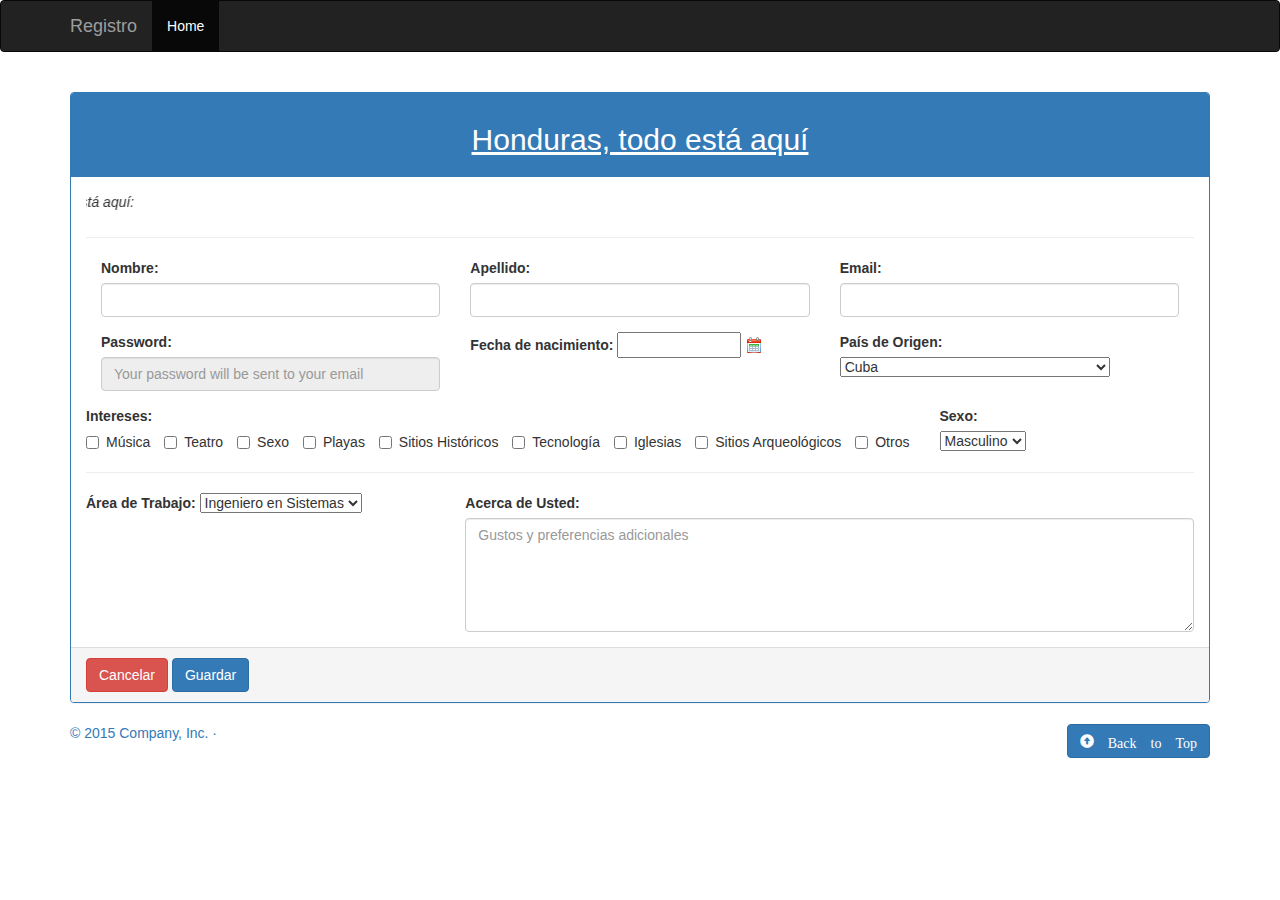
<file: formulario.html>
<!DOCTYPE html>
<html lang="en">

<head>

    <meta charset="utf-8">
    <meta http-equiv="X-UA-Compatible" content="IE=edge">
    <meta name="viewport" content="width=device-width, initial-scale=1">
    <meta name="description" content="">
    <meta name="author" content="">

    <title>Formulario</title>

    <!-- Bootstrap -->
   <link href="css/bootstrap.min.css" rel="stylesheet">
   
    <!--link href="MyCss/myStyleSheet.css" rel="stylesheet"-->
      <link href="calendario_dw/calendario_dw-estilos.css" type="text/css" rel="STYLESHEET">
    
      
   <style type="text/css">
   body{
      font-family: tahoma, verdana, sans-serif;
   }
   </style>
   <script type="text/javascript" src="calendario_dw/jquery-1.4.4.min.js"></script>
   <script type="text/javascript" src="calendario_dw/calendario_dw.js"></script>
    
      
  
   
   <script type="text/javascript">
   $(document).ready(function(){
      $(".campofecha").calendarioDW();
       
       
       
       
   });
   </script>
   
      <script type="text/javascript">
                  
         //Acción del boton de Cancel
         function functionGoHome()
         {
           
            window.location ="index.html";
         }     
          
          
     
      </script> 
    
      
       
    

     <script> 
        $(document).ready(function(){
     

       
     $('#bt_save').click(function(){
     
                 
         var name1 = $('#name1').val();
         var last_name1 = $('#last_name1').val();
         var email_id = $('#email_id').val();
         var pais_id = $('#pais_id').val();
         var acerca_id = $('#acerca_id').val();
         var sexo_id = $('#sexo_id').val();
         var trabajo_id = $('#trabajo_id').val();
         var fecha_id = $('#fecha_id').val(); 
         
         
         
         if (!validateEmail(email_id)) {

             var myCFC = "myconection.cfc"; //este es el nombre de miarch .cfc
             var myMethodW={
                 method:'ValidateEmail', //Nombre del metodo en el cfc
                 usuario_email: email_id
             };
             $.getJSON(myCFC, myMethodW, function(dataW){
                 console.log(dataW)
                 if(dataW.DATA.length==0){
                                                             var intereses="";
                                                 for(i=1;i<=9;i++){
                                               if ($("#int"+i).is(':checked')){ 
                                                   intereses += $("#int"+i).val() + ",";
                                                   //alert(intereses)
                                               }; //fin del if

                                                 }; //fin del for

                                                 if(name1.length==0)
                                                 { alert("No puede dejar el campo Nombre vacío");
                                                 }
                                                 else if(last_name1.length==0)
                                                 { alert("No puede dejar el campo Apellido vacío");
                                                 }
                                                 else if(fecha_id.length==0)
                                                 { alert("No puede dejar el campo Fecha de Nacimiento vacío");
                                                 }
                                                 else if(intereses.length==0)
                                                 { alert("Debe seleccionar al menos un item del campo Intereses");
                                                 }
                                                 else
                                                 {
                                                  var myCFC = "myconection.cfc"; //este es el nombre de miarch .cfc
                                                var myMethod={
                                                method:'InsertUsuario', //Nombre del metodo en el cfc
                                                    usuario_nombre: name1,
                                                    usuario_apellido: last_name1,
                                                    usuario_email: email_id,
                                                    usuario_pais: pais_id,
                                                    usuario_fnac: fecha_id,
                                                    usuario_intereses: intereses,
                                                    usuario_areat: trabajo_id,
                                                    usuario_acerca: acerca_id,
                                                    usuario_sex: sexo_id 

                                                };

                                                      var myMethod2={  // Este es el metodo del EMAIL----------------------------------------
                                                method:'SendEmail', //Nombre del metodo en el cfc

                                                    usuario_email: email_id


                                                }; // FIN DEL myMethod2---------------------------------------------


                                                $.getJSON(myCFC, myMethod, function(data){
                                                          alert(data.DATA[0][0]);
                                                            console.log(data);

                                                    if(data.DATA[0][0]){


                                                $.getJSON(myCFC, myMethod2, function(data2){
                                                          alert(data.DATA[0][0]);
                                                            console.log("Data2 Creado:"+data2);
                                                });

                                                     window.location.replace("/Prueba1/email_creado.html");

                                                    }
                                                    else
                                                    {
                                                        alert("No se pudo realizar la transacción verifique la conexión e intente en unos minutos")
                                                    };


                                                        });// Fin del getJason
                                                 }; //Fin del Else
                 }else{
                     alert("El email que trata de utilizar ya existe")
                 }
             });
         } // Fin del validateEmail
     }); //Fin Boton save
            
            
            function validateEmail(email_id) {
var filter = /^[\w\-\.\+]+\@[a-zA-Z0-9\.\-]+\.[a-zA-z0-9]{2,4}$/;
if (filter.test(email_id)) {
return false;
}
else {
return true;
}
} ;
           

            
                 }); //Fin Jquer
         
         
           
    </script>
 

</head>

<body>    
   
  <nav class="navbar navbar-inverse">
      <div class="container">
        <div class="navbar-header">
          <button type="button" class="navbar-toggle collapsed" data-toggle="collapse" data-target="#navbar" aria-expanded="false" aria-controls="navbar">
            <span class="sr-only">Toggle navigation</span>
            <span class="icon-bar"></span>
            <span class="icon-bar"></span>
            <span class="icon-bar"></span>
          </button>
          <a class="navbar-brand" href="#">Registro</a>
        </div>
        <div id="navbar" class="collapse navbar-collapse">
          <ul class="nav navbar-nav">
            <li  class="active"><a id="goHomeBtn" href="/index.html">Home</a></li>
          </ul>
        </div><!--/.nav-collapse -->
      </div>
    </nav>
     
      <br>
     

     <div class="container">
   
      <input type="text" class="hidden" id="existe">
        <div class="panel panel-primary">
            <div class="panel-heading"><u><h2><center>Honduras, todo está aquí</center></h2></u></div>
          <div class="panel-body">
           
             
              <p><i><marquee direction = "right">Honduras, todo está aquí:</marquee></i></p>
              <hr class="featurette-divider">
              <form role="form">
                <div class="form-group col-lg-4">
                  <label for="usr">Nombre:</label>
                  <input type="text" class="form-control" id="name1">
                    
                </div>
                   <div class="form-group col-lg-4">
                  <label for="usr">Apellido:</label>
                  <input type="text" class="form-control" id="last_name1">
                </div>
                   
                   <div class="form-group col-lg-4">
                  <label for="usr">Email:</label>
                  <input type="text" class="form-control" id="email_id">
                </div>
                <div class="form-group col-lg-4">
                  <label for="pwd">Password:</label>
                  <input placeholder="Your password will be sent to your email" type="password" class="form-control" id="lastname1" disabled>
                </div>
                    <div class=" form-group col-lg-4">
                  
                              <form >
   <label for="pwd">Fecha de nacimiento:</label> <input id="fecha_id" type="text" name="fecha" class="campofecha" size="12">
</form>
                              </select>
                          
               </div>
                  
                 <div class="form-group col-lg-4">
                  <label for="pwd">País de Origen:</label>
                    <form role ="form">
                                 
                  <div class="conainer">
                      <div class="row">
                          <div class="col-lg-4">
                             <select class="selectpicker" id="pais_id" data-width="auto">
<option>Afganistán</option>
<option >Albania</option>
<option >Alemania</option>
<option >Andorra</option>
<option >Angola</option>
<option >Anguilla</option>
<option >Antártida</option>
<option >Antigua y Barbuda</option>
<option >Antillas Holandesas</option>
<option >Arabia Saudí</option>
<option >Argelia</option>
<option >Argentina</option>
<option >Armenia</option>
<option >Aruba</option>
<option >Australia</option>
<option >Austria</option>
<option >Azerbaiyán</option>
<option >Bahamas</option>
<option >Bahrein</option>
<option >Bangladesh</option>
<option >Barbados</option>
<option >Bélgica</option>
<option >Belice</option>
<option >Benin</option>
<option >Bermudas</option>
<option >Bielorrusia</option>
<option >Birmania</option>
<option >Bolivia</option>
<option >Bosnia y Herzegovina</option>
<option >Botswana</option>
<option >Brasil</option>
<option >Brunei</option>
<option >Bulgaria</option>
<option >Burkina Faso</option>
<option >Burundi</option>
<option >Bután</option>
<option >Cabo Verde</option>
<option >Camboya</option>
<option >Camerún</option>
<option >Canadá</option>
<option >Chad</option>
<option >Chile</option>
<option >China</option>
<option >Chipre</option>
<option >Ciudad del Vaticano (Santa Sede)</option>
<option >Colombia</option>
<option >Comores</option>
<option >Congo</option>
<option >Congo, República Democrática del</option>
<option >Corea</option>
<option >Corea del Norte</option>
<option >Costa de Marfíl</option>
<option >Costa Rica</option>
<option >Croacia (Hrvatska)</option>
<option selected>Cuba</option>
<option>Dinamarca</option>
<option >Djibouti</option>
<option >Dominica</option>
<option >Ecuador</option>
<option >Egipto</option>
<option >El Salvador</option>
<option >Emiratos Árabes Unidos</option>
<option >Eritrea</option>
<option >Eslovenia</option>
<option >España</option>
<option >Estados Unidos</option>
<option >Estonia</option>
<option >Etiopía</option>
<option >Fiji</option>
<option >Filipinas</option>
<option >Finlandia</option>
<option >Francia</option>
<option >Gabón</option>
<option >Gambia</option>
<option >Georgia</option>
<option >Ghana</option>
<option >Gibraltar</option>
<option >Granada</option>
<option >Grecia</option>
<option >Groenlandia</option>
<option >Guadalupe</option>
<option >Guam</option>
<option >Guatemala</option>
<option >Guayana</option>
<option >Guayana Francesa</option>
<option >Guinea</option>
<option >Guinea Ecuatorial</option>
<option >Guinea-Bissau</option>
<option >Haití</option>
<option >Honduras</option>
<option >Hungría</option>
<option >India</option>
<option >Indonesia</option>
<option >Irak</option>
<option >Irán</option>
<option >Irlanda</option>
<option >Isla Bouvet</option>
<option >Isla de Christmas</option>
<option >Islandia</option>
<option >Islas Caimán</option>
<option>Islas Cook</option>
<option >Islas de Cocos o Keeling</option>
<option >Islas Faroe</option>
<option >Islas Heard y McDonald</option>
<option >Islas Malvinas</option>
<option >Islas Marianas del Norte</option>
<option >Islas Marshall</option>
<option >Islas menores de Estados Unidos</option>
<option >Islas Palau</option>
<option >Islas Salomón</option>
<option >Islas Svalbard y Jan Mayen</option>
<option >Islas Tokelau</option>
<option >Islas Turks y Caicos</option>
<option >Islas Vírgenes (EEUU)</option>
<option >Islas Vírgenes (Reino Unido)</option>
<option >Islas Wallis y Futuna</option>
<option>Israel</option>
<option >Italia</option>
<option >Jamaica</option>
<option >Japón</option>
<option >Jordania</option>
<option >Kazajistán</option>
<option >Kenia</option>
<option >Kirguizistán</option>
<option >Kiribati</option>
<option >Kuwait</option>
<option >Laos</option>
<option >Lesotho</option>
<option >Letonia</option>
<option >Líbano</option>
<option >Liberia</option>
<option >Libia</option>
<option >Liechtenstein</option>
<option >Lituania</option>
<option >Luxemburgo</option>
<option >Macedonia, Ex-República Yugoslava de</option>
<option >Madagascar</option>
<option >Malasia</option>
<option >Malawi</option>
<option >Maldivas</option>
<option >Malí</option>
<option >Malta</option>
<option >Marruecos</option>
<option >Martinica</option>
<option >Mauricio</option>
<option >Mauritania</option>
<option >Mayotte</option>
<option >México</option>
<option >Micronesia</option>
<option >Moldavia</option>
<option >Mónaco</option>
<option >Mongolia</option>
<option >Montserrat</option>
<option >Mozambique</option>
<option >Namibia</option>
<option >Nauru</option>
<option >Nepal</option>
<option >Nicaragua</option>
<option >Níger</option>
<option >Nigeria</option>
<option >Niue</option>
<option >Norfolk</option>
<option >Noruega</option>
<option >Nueva Caledonia</option>
<option >Nueva Zelanda</option>
<option >Omán</option>
<option >Países Bajos</option>
<option >Panamá</option>
<option >Papúa Nueva Guinea</option>
<option >Paquistán</option>
<option >Paraguay</option>
<option >Perú</option>
<option >Pitcairn</option>
<option >Polinesia Francesa</option>
<option >Polonia</option>
<option >Portugal</option>
<option >Puerto Rico</option>
<option >Qatar</option>
<option >Reino Unido</option>
<option >República Centroafricana</option>
<option >República Checa</option>
<option >República de Sudáfrica</option>
<option >República Dominicana</option>
<option >República Eslovaca</option>
<option >Reunión</option>
<option >Ruanda</option>
<option >Rumania</option>
<option >Rusia</option>
<option >Sahara Occidental</option>
<option >Saint Kitts y Nevis</option>
<option >Samoa</option>
<option >Samoa Americana</option>
<option >San Marino</option>
<option >San Vicente y Granadinas</option>
<option >Santa Helena</option>
<option >Santa Lucía</option>
<option >Santo Tomé y Príncipe</option>
<option >Senegal</option>
<option >Seychelles</option>
<option >Sierra Leona</option>
<option >Singapur</option>
<option >Siria</option>
<option >Somalia</option>
<option >Sri Lanka</option>
<option >St Pierre y Miquelon</option>
<option >Suazilandia</option>
<option >Sudán</option>
<option >Suecia</option>
<option >Suiza</option>
<option >Surinam</option>
<option >Tailandia</option>
<option >Taiwán</option>
<option >Tanzania</option>
<option >Tayikistán</option>
<option >Territorios franceses del Sur</option>
<option >Timor Oriental</option>
<option >Togo</option>
<option >Tonga</option>
<option >Trinidad y Tobago</option>
<option >Túnez</option>
<option >Turkmenistán</option>
<option >Turquía</option>
<option >Tuvalu</option>
<option >Ucrania</option>
<option >Uganda</option>
<option >Uruguay</option>
<option >Uzbekistán</option>
<option >Vanuatu</option>
<option >Venezuela</option>
<option >Vietnam</option>
<option >Yemen</option>
<option >Yugoslavia</option>
<option >Zambia</option>
<option >Zimbabue</option>
                              </select>
                          </div>
                          
                        
                      </div>
                     
                    </div>
   
</form>
                </div>    
               
                 
             
               
                
                <hr class="featurette-divider">
                  
                <div class="form-group">
                    <div class="conainer">
                      <div class="row">
                          <div class="col-lg-9">
                  <label for="pwd">Intereses:</label>
                  <form role="form" id= 'intereses_id'>
                    <label class="checkbox-inline">
                      <input type="checkbox" name="sport" value="Música" id ="int1">Música
                    </label>
                    <label class="checkbox-inline">
                      <input type="checkbox" name="sport" value="Teatro" id = "int2">Teatro
                    </label>
                    <label class="checkbox-inline">
                      <input type="checkbox" name="sport" value="Sexo" id = "int3">Sexo
                    </label>
                    <label class="checkbox-inline">
                      <input type="checkbox" name="sport" value="Playas" id = "int4">Playas
                    </label>
                    <label class="checkbox-inline">
                      <input type="checkbox" name="sport" value="Sitios Históricos" id = "int5">Sitios Históricos
                    </label>
                    <label class="checkbox-inline">
                      <input type="checkbox" name="sport" value="Tecnología" id = "int6">Tecnología
                    </label>
                      <label class="checkbox-inline">
                      <input type="checkbox" name="sport" value="Iglesias" id = "int7">Iglesias
                    </label>
                      <label class="checkbox-inline">
                      <input type="checkbox" name="sport" value="Sitios Arqueológicos" id = "int8">Sitios Arqueológicos
                    </label>
                      <label class="checkbox-inline" >
                      <input type="checkbox" name="sport" value="" id = "int9">Otros
                    </label>
                  </form>
                </div>
                      
                      <div class="col-lg-3">
                           <label for="pwd">Sexo:</label>
                              <form role ="form">
                                 
                  <div class="conainer">
                      <div class="row">
                          <div class="col-lg-4">
                             <select id ="sexo_id" class="selectpicker"  data-width="auto">
                                <option>Masculino</option>
                                <option>Femenino</option>
                                
                              </select>
                          </div>
                        
                      </div>
                    </div>
   
</form>
                      
                          
               </div>    
                          
                           </div>
                       </div>
                 </div>
              
              
            <hr class="featurette-divider">  
                <div class="main row" >
                    
                    <div class="col-lg-4">
                          <label for="pwd">Área de Trabajo:</label>
                             <select  class="selectpicker" id="trabajo_id" data-width="auto">
                                 
                                <option>Ingeniero Industrial</option>
                                <option>Arquitecto</option>
                                 <option>Abogado</option>
                                <option selected>Ingeniero en Sistemas</option>
                                  <option>Médico</option>
                                <option>Maestro</option>
                                  <option>Enfermero(a)</option>
                                <option>Albañil</option>
                                  <option>Carpintero</option>
                                <option>Guarda Espaldas</option>
                                  <option>Chofer</option>
                                <option>Marinero</option>
                                  <option>Policía</option>
                                <option>Militar</option>
                                  <option>Piloto</option>
                                <option>Aeromoso(a)</option>
                              </select>
                          </div>
                    <div class="col-lg-8 col-xs-6">
                    <label for="pwd">Acerca de Usted:</label>
                   <textarea placeholder="Gustos y preferencias adicionales" id='acerca_id' class="form-control" rows="5" id="comment"></textarea>
                </div>
                          </div>
                  
               
                  
                  
              </form>
                
              
              
          </div>
          
          
            
        <!-- Pie de página del formulario -->
          <div  class="panel-footer">
           
              <button data-toggle="modal" data-target="#myModal"  id="btnCancelar" type="button" class="btn btn-danger" >Cancelar</button>
              
               <button id="bt_save" type="button" class="btn btn-primary" data-toggle="tooltip" data-placement="right" title="Click aquí para guardar la información">Guardar</button>
          
          </div>
        </div>  
    
      
    </div>
      
    
    
 
     <!------------------------------------------------------ FOOTER -------------------------------------------------------------->
<div class="container">
      <footer>
       <p class="pull-right"> <a href="#"> <button type="button" class="btn btn-primary glyphicon glyphicon-circle-arrow-up" data-dismiss="modal"> Back to Top</button></p>
        <p >&copy; 2015 Company, Inc. &middot;</p>
      </footer>
   </div>
  

</body>

</html>
</file>
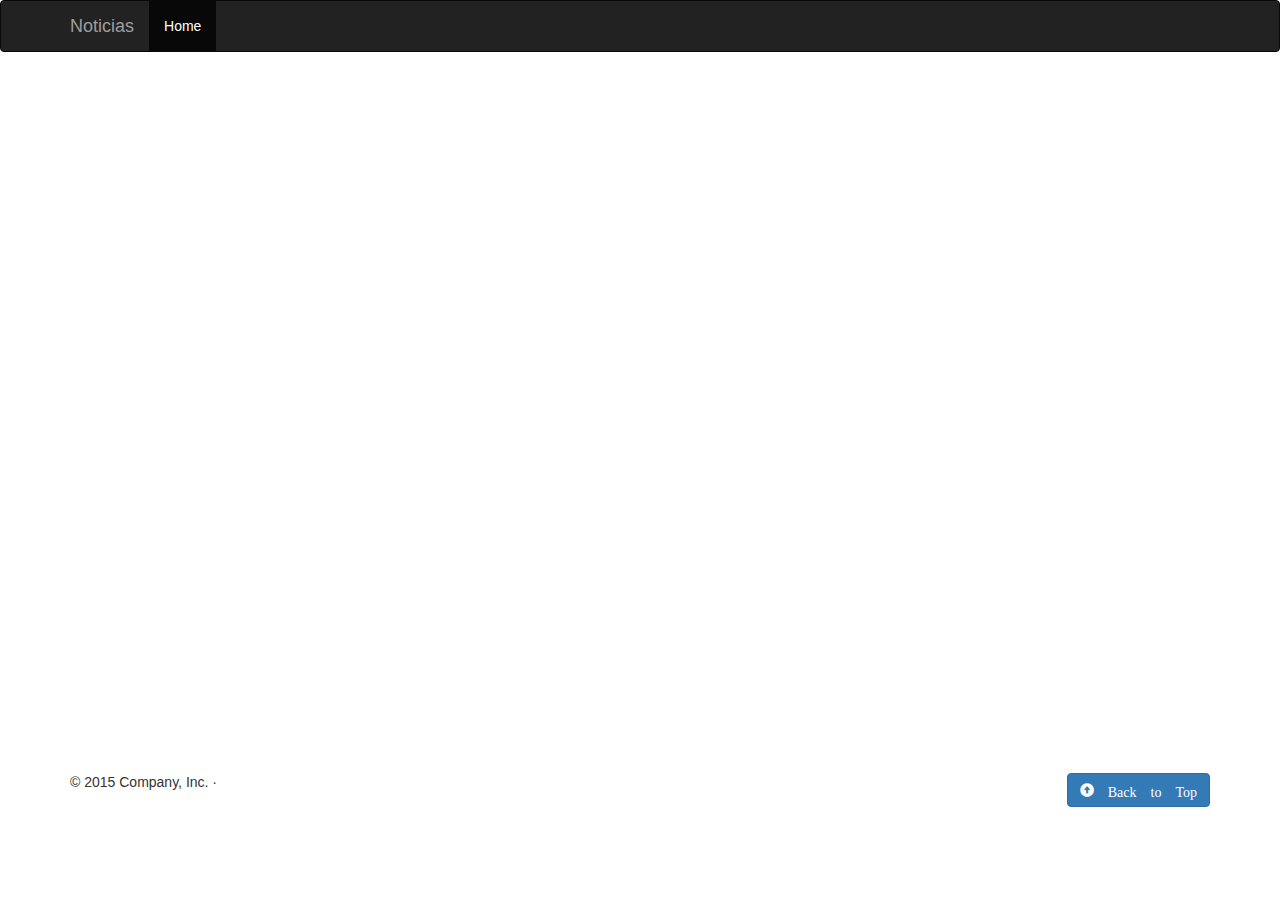
<file: mapa.html>
<!DOCTYPE html>
<html>
<head>
    <title>Bootstrap 3 with Google Map</title>
    <meta name="viewport" content="width=device-width, initial-scale=1.0">
 <meta charset="utf-8"/>
    <!-- Bootstrap core CSS -->
    <link href="http://cdnjs.cloudflare.com/ajax/libs/twitter-bootstrap/3.1.1/css/bootstrap.css" rel="stylesheet" media="screen">
 
 
    <style>
      #map-container { height: 700px }
    </style>



 
    <!-- jQuery (necessary for Bootstrap's JavaScript plugins) -->
    <script src="http://cdnjs.cloudflare.com/ajax/libs/jquery/2.0.3/jquery.min.js"></script>
    <script src="js/bootstrap.js"></script>
    <!-- Include all compiled plugins (below), or include individual files as needed -->
    <script src="http://cdnjs.cloudflare.com/ajax/libs/twitter-bootstrap/3.1.1/js/bootstrap.min.js"></script>
    <script src="http://maps.google.com/maps/api/js?sensor=false"></script>
    <script>	
 
      function init_map() {
		var var_location = new google.maps.LatLng(14.822251, -86.187077);
 
        var var_mapoptions = {
          center: var_location,
          zoom: 8
        };
 
        var get_url = window.location.href;
         var usuario_id = get_url.split('?')[1];
          
		var var_marker = new google.maps.Marker({
			position: var_location,
            map: var_map,
			title:"Honduras"});
 
        var var_map = new google.maps.Map(document.getElementById("map-container"),
            var_mapoptions);
         var  maxZoomService = new google.maps.MaxZoomService();
          var_map.addListener('click', function(position){
            $("#mapModal").load("myconection.cfc?method=markerForm&usuario="+usuario_id+"&lat="+position.latLng.A+'&lng='+position.latLng.F);
              $("#mapModal").modal('show');
          });
 
          $.getJSON('myconection.cfc', {method: 'loadMarkers'}, function(data){
              console.log(data);
            for(i = 0; i < data.DATA.length; i++){
                var var_marker = new google.maps.Marker({
                 position: new google.maps.LatLng(data.DATA[i][3], data.DATA[i][4]),
                 id: data.DATA[i][0],
                    map: var_map,
                 title:data.DATA[i][1]
                });
                
                console.log(var_marker);
                
                var_marker.addListener('click', function(position){
                    var pos = position.latLng;
                    console.log(pos);
                    var_map.setCenter(pos);
                    var_map.setZoom(10);
                    $("#mapModal").load('myconection.cfc?method=viewMarker&usuario='+usuario_id+'&marker='+this.id);
                    $("#mapModal").modal('show');
                });
            }
          });
          
          
          $('body').delegate('#mapModal', 'bs.modal.close', function() {
              var var_location = new google.maps.LatLng(position.latLng.A, position.latLng.F);
              var var_marker = new google.maps.Marker({
			position: var_location,
            map: var_map,
			title:"Nuevo Marcador"});
              var_marker.setMap(var_map);
          }).delegate('#mapModal form', 'submit', function(e){
              e.preventDefault();
              var href = this.action, formdata = $(this).serialize();
              $.ajax({
                url: href,
                  data: formdata,
                success: function(data){
                    console.log(data);
                }
              });
              return false;
          });
		var_marker.setMap(var_map);	
 
      }
 
      google.maps.event.addDomListener(window, 'load', init_map);
 
    </script>
    </head>
    <body>
          <nav class="navbar navbar-inverse">
      <div class="container">
        <div class="navbar-header">
          <button type="button" class="navbar-toggle collapsed" data-toggle="collapse" data-target="#navbar" aria-expanded="false" aria-controls="navbar">
            <span class="sr-only">Toggle navigation</span>
            <span class="icon-bar"></span>
            <span class="icon-bar"></span>
            <span class="icon-bar"></span>
          </button>
          <a class="navbar-brand" href="#">Noticias</a>
           
        </div>
        <div id="navbar" class="collapse navbar-collapse">
          <ul class="nav navbar-nav">
            <li  class="active"><a id="goHomeBtn" href="/index.html">Home</a></li>
          </ul>
        </div><!--/.nav-collapse -->
      
      </div>
      </nav>
  
             <div class = "container">
    <div class = "container" id="map-container" class="col-md-6"></div>
      
      </div>
     
        <div class="container">
      <footer>
          <p class="pull-right"> <a href="#"> <button type="button" class="btn btn-primary glyphicon glyphicon-circle-arrow-up" data-dismiss="modal"> Back to Top</button></a></p>
        <p >&copy; 2015 Company, Inc. &middot;</p>
      </footer>
   </div>
   <div id="mapModal" class="modal fade" >
    </div>
  </body>
</html>
</file>
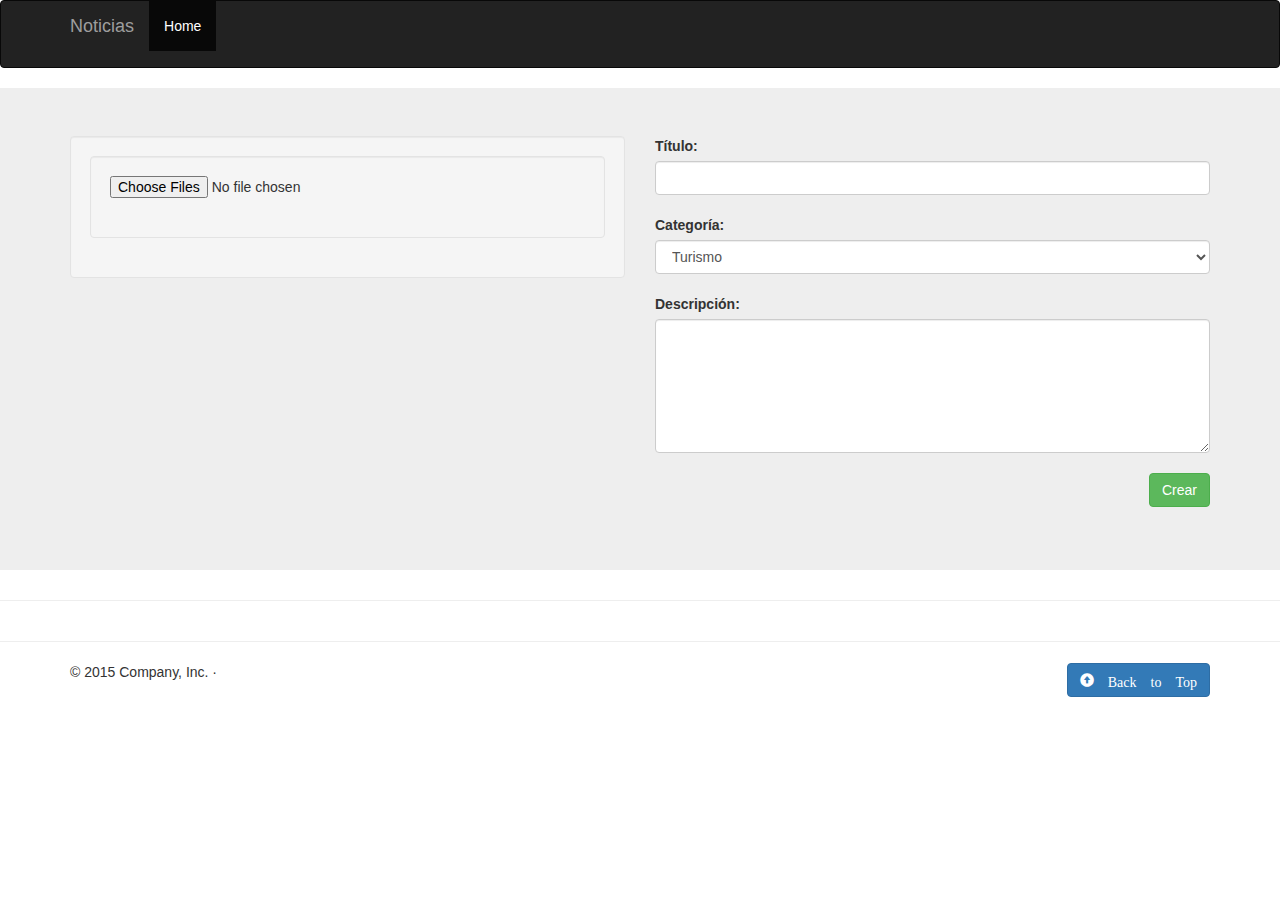
<file: noticias.html>
<!DOCTYPE html>
<html lang="en">
<head>
    <meta charset="utf-8">
    <meta http-equiv="X-UA-Compatible" content="IE=edge">
    <meta name="viewport" content="width=device-width, initial-scale=1">
    <meta name="description" content="">
    <meta name="author" content="">

    <title>Formulario</title>
    <script src="http://ajax.googleapis.com/ajax/libs/jquery/1.11.0/jquery.min.js"></script>
    <script src="js/bootstrap.js"></script>

    <!-- Bootstrap -->
    <link href="css/bootstrap.min.css" rel="stylesheet">

    <link href="grid.css" type="text/css" rel="STYLESHEET">
    <!--link href="MyCss/myStyleSheet.css" rel="stylesheet"-->
    <link href="calendario_dw/calendario_dw-estilos.css" type="text/css" rel="STYLESHEET">
    
    <style type="text/css">
        body {
            font-family: tahoma, verdana, sans-serif;
        }
    </style>
    <!--script type="text/javascript" src="calendario_dw/jquery-1.4.4.min.js"></script-->
    <script type="text/javascript" src="calendario_dw/calendario_dw.js"></script>
    <script>
        $(document).on('ready', function () {
            var get_url = window.location.href;
            var usuario_id = get_url.split('?')[1];
            
            var categorias = ['Turismo', 'Deportes', 'Fauna', 'Nacionales', 'Internacionales', 'Otras'];
            $(categorias).each(function(){
                var categoria = this;
                //-------------------------------------------------Cargar todas las noticias que están en la bd
                var myCFCN = "myconection.cfc";
                var myMethodN = {
                    method: 'GetNoticia',
                    categoria: categoria
                };

                $.getJSON(myCFCN, myMethodN, function (dataN) {
                    if (dataN.DATA.length == 0) {
                        //alert("No se pudo hacer la consulta a la BD");
                    } else {
                        if(dataN.DATA.length > 0) {
                            $('#mainrow1').append('<div id="'+categoria+'" class="clearfix well"><h2 class=text-center>'+categoria+'</h2></div>');
                        }
                        for (var i = 0; i < dataN.DATA.length; i++) {

                            //Creo noticia Dinamica de BD-------------------------------------------------------


                            var id = dataN.DATA[i][0]

                            $.get('myconection.cfc', {
                                method: 'thumbnailNoticia',
                                noticia: id,
                                usuario: usuario_id
                            }, function (data) {
                                console.log(data);
                                $('#'+categoria).append(data);
                            });
                            //---------------------------------------------------------------------------
                        }
                    }  // Fin del else
                    //alert(data.DATA[0][0]);
                    //console.log(data);

                });

                //-----------------------------------------------------------------------------------
            
            });
            $('#comentario').val('').keyup(function (e) {
                if (e.which == 13) {  // detect the enter key
                    $('#bt_crear_1').click(); // fire a sample click,  you can do anything
                }
            });
            
            $('#bt_crear_1').click(function () {
                var d = new Date();
                var curr_date = d.getDate();
                var curr_month = d.getMonth() + 1;
                var curr_year = d.getFullYear();
                var curr_hour = d.getHours();
                var curr_minutes = d.getMinutes();
                var curr_seconds = d.getSeconds();
                var fecha = curr_date + "/" + curr_month + "/" + curr_year + "," + curr_hour + ":" + curr_minutes;

                var yatusabes2 = $('#titulo').val();
                var yatusabes = $('#comentario').val();
                var category = $('#category').val();
                var todo = $('#mainrow1').html();
                if (yatusabes.length == 0 || yatusabes2.length == 0) {
                    alert("Error de Sentido Común: No puede dejar el campo Título o Comentario vacío!")
                } else if (yatusabes.length > 100) {
                    alert("Máximo permitido 100 caracteres!")
                }
                
                // AQUI TODOOOOOOOOOOOOO LO NUEVO--------------------------------------   

                var myCFC = "myconection.cfc"; //este es el nombre de miarch .cfc
                var myMethod = {
                    method: 'InsertNoticia', //Nombre del metodo en el cfc
                    noticia_titulo: yatusabes2,
                    noticia_descripcion: yatusabes,
                    noticia_fecha: fecha,
                    usuario_id: usuario_id,
                    categoria: category
                };

                $.getJSON(myCFC, myMethod, function (data) {
                    console.log(data.DATA[0][0])
                    if (data.DATA[0].length == 0) {
                        alert("La noticia no se pudo cargar. Intente más tarde!")
                    } else {
                        $('#direcc_img').val(data.DATA[0][0])
                        if ($('#multiFile')[0].files.length == 0) {
                            $.get('myconection.cfc', {
                                method: 'thumbnailNoticia',
                                noticia: data.DATA[0][0],
                                usuario: usuario_id
                            }, function (data) {
                                console.log(data);
                                $('#'+category).find('h2').after(data);
                            });
                            $('#comentario').val('');
                            $('#titulo').val('');
                        } else {
                            $.each($('#multiFile')[0].files, function (i, file) {
                                var dataU = new FormData();
                                dataU.append('file-0', file);
                                ajaxUpload(dataU);
                            }); //FIN DEL EACH  
                        }
                        alert("La noticia fue creada de manera satisfactoria!")
                    }

                    //función para subir los archivos
                    function ajaxUpload(dataU) {

                        //console.log("ajaxUpload function called");
                        $.ajax({
                            url: "multiFileUploadActioN.cfm?noticia_id=" + data.DATA[0][0],
                            data: dataU,
                            cache: false,
                            contentType: false, //this is need for this to work with coldfusion
                            processData: false, //this is need for this to work with coldfusion
                            type: 'POST',
                            success: function (returnData) {
                                $.get('myconection.cfc', {
                                    method: 'thumbnailNoticia',
                                    noticia: data.DATA[0][0],
                                    usuario: usuario_id
                                }, function (data) {
                                    console.log(data);
                                    $('#'+category).find('h2').after(data);
                                });
                                $('#comentario').val('');
                                $('#titulo').val('');
                                $('#multiFile').closest('form')[0].reset();
                            },
                            error: function (returnData) {
                                console.log(returnData);
                            }
                        }); //end .ajax call
                    } //end ajaxUpload function
                });  // Fin del getJason
                //------------------------------------------------------------------------
            }); // Fin de bt_crear_1
        }); // Fin JQUERY
    </script>
</head>
<body>
    <nav class="navbar navbar-inverse">
        <div class="container">
            <div class="navbar-header">
                <button type="button" class="navbar-toggle collapsed" data-toggle="collapse" data-target="#navbar"
                        aria-expanded="false" aria-controls="navbar">
                    <span class="sr-only">Toggle navigation</span>
                    <span class="icon-bar"></span>
                    <span class="icon-bar"></span>
                    <span class="icon-bar"></span>
                </button>
                <a class="navbar-brand" href="#">Noticias</a>

            </div>
            <div id="navbar" class="collapse navbar-collapse">
                <ul class="nav navbar-nav">
                    <li class="active"><a id="goHomeBtn" href="/index.html">Home</a></li>
                </ul>
            </div>
            <!--/.nav-collapse -->
            <form class="navbar-form navbar-right">
                <!--
                  <div class="form-group">               
                   <a href="#myModal" data-toggle="modal"> <button type="submit" class="btn btn-success" id = "bt_crear">Crear</button>  </a>
                  </div>
                  <div class="form-group">
                    <button type="submit" class="btn btn-success" id = "bt_editar">Editar</button>  
                  </div>
                        <div class="form-group">
                  <button type="submit" class="btn btn-success" id = "bt_borrar">Borrar</button>  
                       </div> -->
            </form>
        </div>
    </nav>

    <div class="jumbotron">
        <div class="container">
            <div class="row">
                <div class=" col-lg-6 col-sm-6">
                    <div class='well'>
                        <!--table border="3" width="150" height="150">
                          <tr>
                                <th  id="msgDiv"><center></center></th>
          
                          </tr>
                       </table><br-->
                        <form action="multiFileUploadActioN.cfm" Method="POST" enctype="multipart/form-data"
                              class="well" id="multiFileFrm">
                            <input type="file" name="multiFile" id="multiFile" multiple/>
                            <br>
                        </form>

                    </div>
                </div>

                <div class=" col-lg-6 col-sm-6">
                    <label for="titulo">Título:</label>
                    <input type="text" id="titulo" placeholder="" class="form-control">
                    <input type="hidden" placeholder="" class="form-control" id="direcc_img">
                    <br>
                    <label for="category">Categoría:</label>
                    <select name="category" id="category" class="form-control">
                        <option value="Turismo">Turismo</option>
                        <option value="Nacionales">Nacionales</option>
                        <option value="Internacionales">Internacionales</option>
                        <option value="Fauna">Flora y Fauna</option>
                        <option value="Deportes">Deportes</option>
                        <option value="Otras">Otras</option>
                    </select>
                    <br>
                    <label for="comentario">Descripción:</label>
                    <textarea placeholder="" class="form-control" id="comentario" rows="6" cols="50">
                        
                    </textarea>
                    <br>

                    <p class="pull-right">
                        <button type="submit" class="btn btn-success" id="bt_crear_1">Crear</button>
                    </p>
                </div>


            </div>
        </div>
    </div>

    <hr class="featurette-divider">
    <div class="container marketing">
        <!-- Comienza--------------------------------------------------------------------------------------- -->
        <div class="row" id="mainrow1">
            <!-- Aqui todo es dinámico------------------------------------------------------------------------->
        </div>
    </div>

    <hr class="featurette-divider">

    <div class="container">
        <footer>
            <p class="pull-right"><a href="#">
                <button type="button" class="btn btn-primary glyphicon glyphicon-circle-arrow-up" data-dismiss="modal">
                    Back to Top
                </button>
            </a></p>
            <p>&copy; 2015 Company, Inc. &middot;</p>
        </footer>
    </div>
    <div class="modal fade" id="viewNoticia">

    </div>
    <script>
        $(document).ready(function () {
            $('body').delegate('a[data-toggle=modal]', 'click', function (e) {
                e.preventDefault();
                console.log(this);
                var href = this.href;
                $($(this).data('target')).load(href);

                $($(this).data('target')).modal('show');
                return false;
            }).delegate('a[data-delete=true]', 'click', function (e) {
                e.preventDefault();
                var href = this.href;
                if ($(this).data('confirm') == true) {
                    if (confirm('¿Esta seguro que desea borrar esta noticia?')) {
                        $.ajax({
                            url: href,
                            success: function (data) {
                                data = $.parseJSON(data);
                                console.log(data);
                                if (data.DATA.length) {
                                    alert('La noticia ha sido eliminada.');
                                    $('#noticia-' + data.DATA[0][0]).remove();
                                } else {
                                    alert('La noticia no le pertenece o no existe.');
                                }
                            }
                        });
                    }
                }
                return false;
            }).delegate('a[data-edit=true]', 'click', function (e) {
                e.preventDefault();
                var href = this.href, target = $(this).data('target');
                $.ajax({
                    url: href,
                    success: function (data) {
                        try {
                            data = $.parseJSON(data);
                            alert('La noticia no le pertenece o no existe.');
                        } catch (e) {
                            $(target).html(data);
                            $(target).modal('show');
                        }

                    }
                });
                return false;
            }).delegate('form[data-edit=true]', 'submit', function (e) {
                e.preventDefault();
                var href = this.action, formData = $(this).serialize();
                console.log(formData);
                $.ajax({
                    url: href,
                    data: formData,
                    success: function (data) {
                        data = $.parseJSON(data);
                        if (data.DATA.length > 0) {
                            var usuario_id = window.location.href.split('?')[1];
                            var getData = formData;
                            getData.method = 'thumbnailNoticia';
                            $.get('myconection.cfc', {
                                method: 'thumbnailNoticia',
                                usuario: 1000,
                                noticia: data.DATA[0][0]
                            }, function (ret) {
                                $('#noticia-' + data.DATA[0][0]).replaceWith(ret);
                            });

                            alert("La noticia fue actualizada exitosamente.")
                            $('#viewNoticia').modal('hide');
                        }
                    }
                });
                return false;
            }).delegate('a[data-like=true]', 'click', function (e) {
                e.preventDefault();
                var href = this.href;
                $.ajax({
                    url: href,
                    success: function (data) {
                        data = $.parseJSON(data);
                        $('#noticia-' + data.DATA[0][0]).find('[data-like]').text("Like " + data.DATA[0][1]);
                    }
                });
                return false;
            });
        });
    </script>
</body>
</html>
</file>
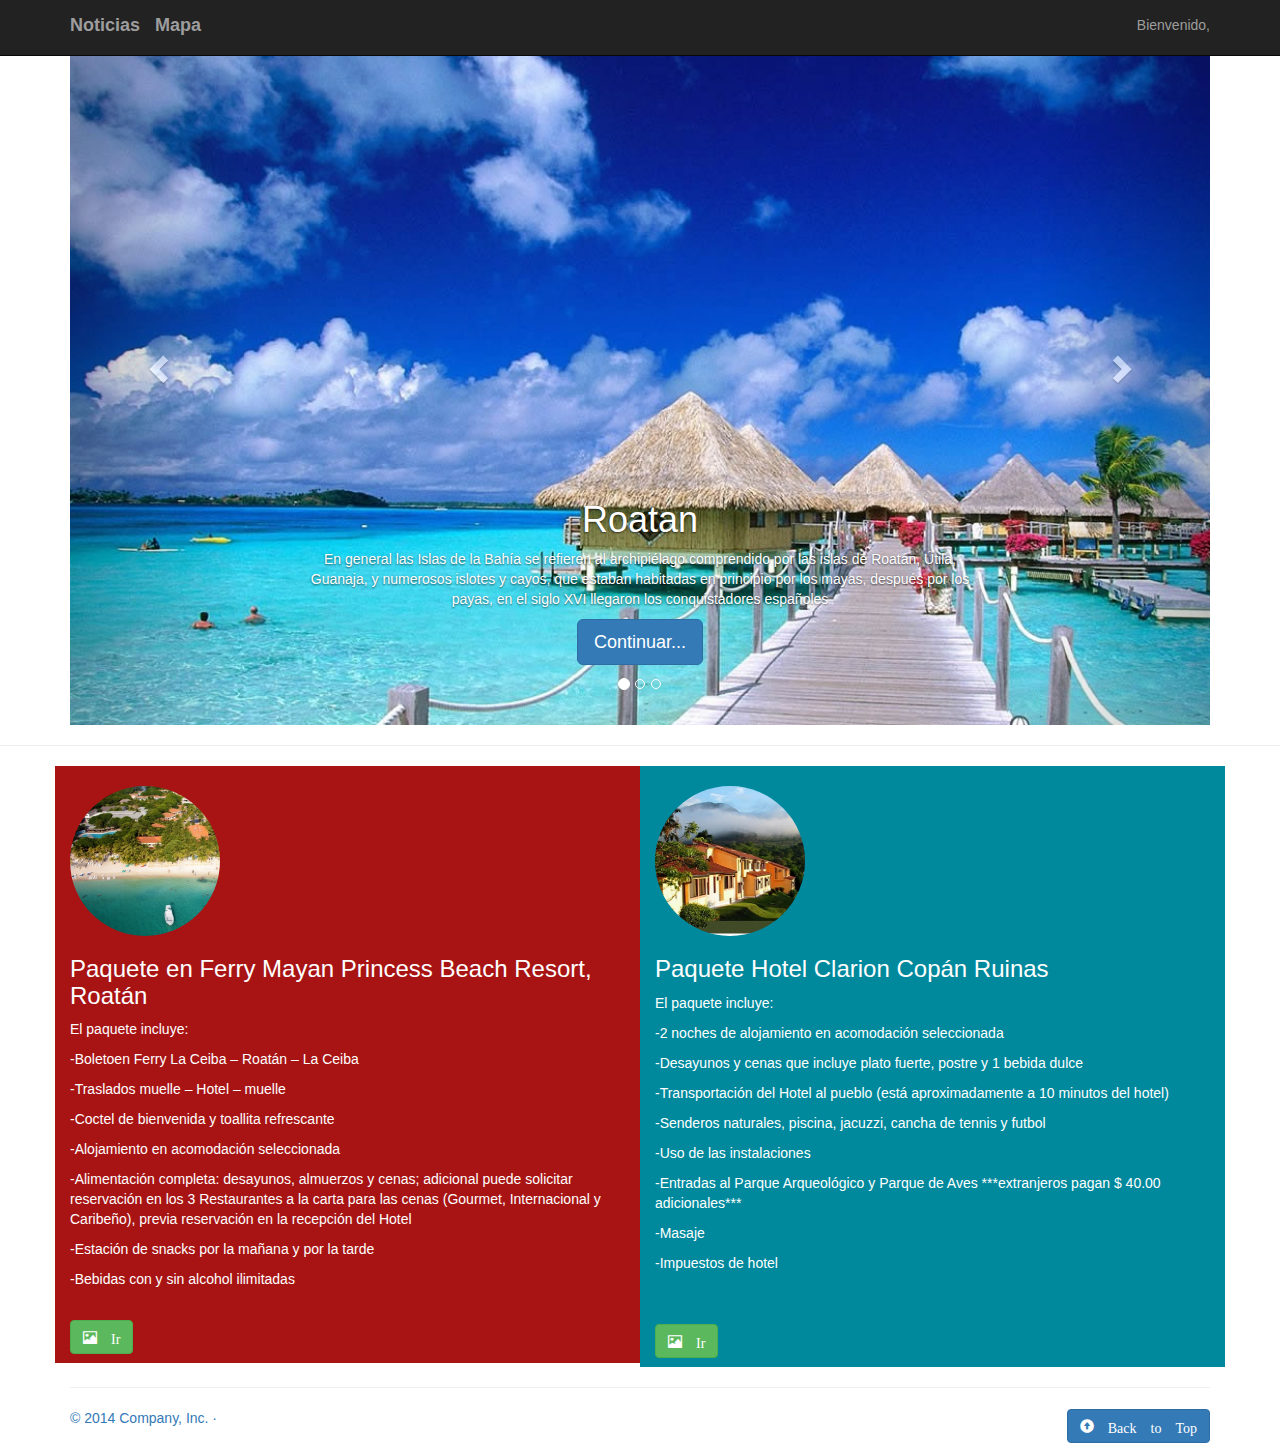
<file: principal.html>
<!DOCTYPE html>
<html lang="en">
<head>
  <meta charset="utf-8">
    <meta http-equiv="X-UA-Compatible" content="IE=edge">
    <meta name="viewport" content="width=device-width, initial-scale=1">
  <title>Carrusel</title>
    
     <!-- Latest compiled and minified CSS -->
    <link rel="stylesheet" href="https://maxcdn.bootstrapcdn.com/bootstrap/3.3.4/css/bootstrap.min.css">
    
    <link rel="stylesheet" href="grid.css" >
    <link href="calendario_dw/calendario_dw-estilos.css" type="text/css" rel="STYLESHEET"> <!-- Referencia a css para calendario -->
     <!-- jQuery (necessary for Bootstrap's JavaScript plugins) -->
    <script src="https://ajax.googleapis.com/ajax/libs/jquery/1.11.2/jquery.min.js"></script>
    <script src="https://maxcdn.bootstrapcdn.com/bootstrap/3.3.4/js/bootstrap.min.js"></script>
   
     <script>
         $(document).ready(function(){
         var  nombre ="";
         var ingreso = "This is global!";
         var get_url = window.location.href;
         var usuario_id = get_url.split('?')[1];
              
             
        var myCFC = "myconection.cfc"; //este es el nombre de miarch .cfc
        var myMethod={
        method:'GetName', //Nombre del metodo en el cfc
           
            usuario_id: usuario_id,
             
        };
          
        $.getJSON(myCFC, myMethod, function(data){
            nombre = data.DATA[0][0];
         
                ingreso = data.DATA[0][1]; //Solicito el numero de veces que se ha logueado!

           if(data.DATA[0][2] == null){
            image = '<div class="img-circle img-thumbnail text-center" style="width:44px;height:44px;"><i class="glyphicon glyphicon-user" style="font-size: 28px;"></i></div>'
           }else{
               image = '<img src="Uimages/'+usuario_id+'/small/'+data.DATA[0][2]+'" class="img-circle img-thumbnail" width=44 height=44/>';}
            $('#bienvenido_id').html(image+"Bienvenido, "+nombre )
            
            if(ingreso==1){
            
            
            $("#myModal").modal({
                backdrop: 'static',
                keyboard: false
            });
           
                
               $('#bt_modal').click(function(){

            var pass1= $('#pass_id1').val()
            var pass2= $('#pass_id2').val()
         
                    
                    
                    if(pass1.length==0 || pass1.length==0)
                    {alert("No puede dejar campos vacíos")}
                   else if (pass1.length < 6 || pass1.length < 6)
                   {
                     alert("La Contraseña debe tener al menos 6 caracteres")
                   }
                   else if(pass1!= pass2)
                   {alert("Las contraseñas no coinciden!")}
                   else
                   {
               
        var myCFC ="myconection.cfc"; //este es el nombre de miarch .cfc
        var myMethod2={
        method:'UpdatePass', //Nombre del metodo en el cfc
            usuario_pass: pass1,
            usuario_id: usuario_id
           }; //Fin Method2
                       
            $.getJSON(myCFC, myMethod2, function(data3){
            
                  if(data3.DATA[0][0].length==0)
                       { alert( "Error intente mas tarde!")   
                       }  
                       else
                       {  alert( "Su contraseña se ha actualizado satisfactoriamente!"  )  
                       $('#myModal').modal('hide');
                       };  
                         
                 }); //Fin del getJASON
                      
                    
       
                   }; // FIN del IF
                          
                              
                                  
             });// Fin del boton MODAL 
             
            
            
            };//Fin del if Global
   
        
             
                 }); //Fin del getJASON
             
             
             
             
              $('#bienvenido_id').closest('.dropdown').find('.dropdown-menu a').click(function(){
                  window.location.replace("/Prueba1/f2.html?"+usuario_id);
              });
         
                $('#noticialb_id').click(function(){
             
          window.location.replace("/Prueba1/noticias.html?"+usuario_id);
                     
         });
         
         
          $('#mapalb_id').click(function(){
             
          window.location.replace("/Prueba1/mapa.html?"+usuario_id);
              
              });
             
               });// FIN FUNCION
         
         
               
         
      
    </script>
</head>
<body>
<div class="c_icon"></div>
    <nav class="navbar navbar-inverse navbar-fixed-top" color = "blue" role="navigation">
        <div class="container">
            <!-- Brand and toggle get grouped for better mobile display -->
            <div class="navbar-header">
                <button type="button" class="navbar-toggle" data-toggle="collapse" data-target="#bs-example-navbar-collapse-1">
                    <span class="sr-only">Toggle navigation</span>
                    <span class="icon-bar"></span>
                    <span class="icon-bar"></span>
                    <span class="icon-bar"></span>
                </button>
                <label class="navbar-brand"  for="usr" id= "noticialb_id">Noticias</label>
                <label class="navbar-brand"  for="usr" id= "mapalb_id">Mapa</label>
            </div>
            <!-- Collect the nav links, forms, and other content for toggling -->
             <ul class="nav navbar-nav navbar-right">
                  <li class=dropdown>
                      <a class="" data-toggle=dropdown href="#" id="bienvenido_id">
                          Bienvenido, 
                      </a>
                    <ul class=dropdown-menu>
                      <li><a href="#">Ir a mi perfil</a></li>
                        <li>
                 <a href= http://127.0.0.1:8500/Prueba1/index.html>Salir</a>
                 </li>
                    </ul>
                 </li>
          </ul>
            <!-- /.navbar-collapse -->
        </div>
        <!-- /.container -->
    </nav>
    
     <!----------------------------------------------------------------- Carousel ------------------------------------------------------------>
    <div class="container">
    <div  id="myCarousel" class="carousel slide" data-ride="carousel" data-interval="4000">
      <!-- Indicators -->
      <ol class="carousel-indicators">
        <li data-target="#myCarousel" data-slide-to="0" class="active"></li>
        <li data-target="#myCarousel" data-slide-to="1"></li>
        <li data-target="#myCarousel" data-slide-to="2"></li>
      </ol>
      <div class="carousel-inner" role="listbox">
        <div class="item active">
          <img class="first-slide" src="images/roatan2.jpg" alt="First slide" width=100%>
          <div class="container">
            <div class="carousel-caption">
              <h1>Roatan</h1>
              <p>En general las Islas de la Bahía se refieren al archipiélago comprendido por las islas de Roatán, Útila, Guanaja, y numerosos islotes y cayos, que estaban habitadas en principio por los mayas, después por los payas, en el siglo XVI llegaron los conquistadores españoles</p>
              <p><a class="btn btn-lg btn-primary" href="http://es.wikipedia.org/wiki/Roat%C3%A1n/" target="_self" role="button">Continuar...</a></p>
            </div>
          </div>
        </div>
        <div class="item">
          <img class="second-slide" src="images/trujillo1.jpg" alt="Second slide"width=100%>
          <div class="container">
            <div class="carousel-caption">
              <h1>Trujillo</h1>
              <p>La más antigua, el puerto con más historia de la ciudad de la costa caribeña de Honduras. Bañada en millas de hermosas playas de arena blanca y aguas termales naturales</p>
              <p><a target="_parent" class="btn btn-lg btn-primary" href="http://www.xplorhonduras.com/fotos-ciudad-de-trujillo-honduras-2013/" role="button">Ver Galería</a></p>
            </div>
          </div>
        </div>
        <div class="item">
          <img class="third-slide" src="images/utila1.jpg" alt="Third slide"width=100%>
          <div class="container">
            <div class="carousel-caption">
              <h1>Utila</h1>
              <p>La más pequeña de las tres principales islas de la bahía, Utila se encuentra más cercana al continente hondureño y es por mucho la más plana de las islas. Utila está situado aproximadamente 18 millas de la costa y puede llegar fácilmente desde La Ceiba, ya sea por mar o aire.</p>
              <p><a class="btn btn-lg btn-primary" target="_blank" href="https://www.youtube.com/watch?v=LX-H-zF9PJ4" role="button">Ver Video</a></p>
            </div>
          </div>
        </div>
      </div>
      <a class="left carousel-control" href="#myCarousel" role="button" data-slide="prev">
        <span class="glyphicon glyphicon-chevron-left" aria-hidden="true"></span>
        <span class="sr-only">Previous</span>
      </a>
      <a class="right carousel-control" href="#myCarousel" role="button" data-slide="next">
        <span class="glyphicon glyphicon-chevron-right" aria-hidden="true"></span>
        <span class="sr-only">Next</span>
      </a>
    </div>
        </div><!---------------------------------------- /.carousel -------------------------------------------------------------->
  <hr class="featurette-divider">

 <!-- Three columns of text below the carousel (row1) -->
<div class = "container">
      <div class="row">
        <div class="color1 col-lg-6 col-xs-12 col-sm-12 col-md-6">
          <br>
          <img class="img-circle" src="images/MayanPrinces.jpg" alt="Generic placeholder image" width="150" height="150">
            <h3>Paquete en Ferry Mayan Princess Beach Resort, Roatán</h3>
            
            <p>El paquete incluye:</p>

<p>-Boletoen Ferry La Ceiba – Roatán – La Ceiba</p>
<p>-Traslados  muelle – Hotel –  muelle</p>
<p>-Coctel de bienvenida y toallita refrescante</p>
<p>-Alojamiento en acomodación seleccionada</p>
<p>-Alimentación completa: desayunos, almuerzos y cenas; adicional puede solicitar reservación en los 3 Restaurantes a la carta para las cenas (Gourmet, Internacional y Caribeño), previa reservación en la recepción del Hotel</p>
<p>-Estación de snacks por la mañana y por la tarde
<p>-Bebidas con y sin alcohol ilimitadas</p>
            <br>
            <p class="pull-left"> <a href="http://www.arrecifetours.com/package/paquete-en-ferry-mayan-princess-beach-resort-roatan/"> <button type="button" class="btn btn-success   glyphicon glyphicon-picture" data-dismiss="modal"> Ir</button></a></p>
        </div>
          
        <div class="otro col-lg-6 col-xs-12 col-sm-12 col-md-6">
           <br>
          <img class="img-circle" src="images/RealCopan.jpg" alt="Generic placeholder image" width="150" height="150">
             <h3>Paquete Hotel Clarion Copán Ruinas</h3>
        
           <p>El paquete incluye:</p>

<p>-2 noches de alojamiento en acomodación seleccionada</p>
<p>-Desayunos y cenas que incluye plato fuerte, postre y 1 bebida dulce</p>
<p>-Transportación del Hotel al pueblo (está aproximadamente a 10 minutos del hotel)</p>
<p>-Senderos naturales, piscina, jacuzzi, cancha de tennis y futbol</p>
<p>-Uso de las instalaciones</p>
<p>-Entradas al Parque Arqueológico y Parque de Aves ***extranjeros pagan $ 40.00 adicionales***</p>
<p>-Masaje</p>
<p>-Impuestos de hotel</p>
            <br>
            <br>
            <p class="pull-left"> <a href="http://www.arrecifetours.com/package/paquete-hotel-clarion-copan-ruinas/"> <button type="button" class="btn btn-success   glyphicon glyphicon-picture" data-dismiss="modal"> Ir</button></a></p>
        </div>
      
        </div>
    
      <hr class="featurette-divider">

       
   </div>
      </div><!-- /.row -->
    
    
    <!----------------------------------------MODAL -------------------------------------------------------------->
    
    
    <div id="myModal" class="modal fade">
    <div class="modal-dialog">
        <div class="modal-content">
            <div class="modal-header">
                <h4 class="modal-title">Confirmation</h4>
            </div>
            
             <label class="navbar-brand"  for="usr" ><h4>Bienvenido, debe cambiar la contraseña! </h4></label>
             <hr class="featurette-divider">

            <div class="modal-body">
                <div class="form-group">
                     <label class="navbar-brand"  for="usr" ><h4>Nueva Contraseña:</h4></label><input type="password" placeholder="Contraseña" class="form-control" id="pass_id1">
            </div>
                 <div class="form-group">
                     <label class="navbar-brand"  for="usr" ><h4>Confirme Contraseña:</h4></label>
              <input type="password" placeholder="Contraseña" class="form-control" id="pass_id2">
            </div>
            </div>
            <div class="modal-footer">
                <button type="button" class="btn btn-primary" id='bt_modal'>Guardar</button>
            </div>
        </div>
    </div>
</div>


    
     <!------------------------------------------------------ FOOTER -------------------------------------------------------------->
<div class="container">
      <footer>
       <p class="pull-right"> <a href="#"> <button type="button" class="btn btn-primary glyphicon glyphicon-circle-arrow-up" data-dismiss="modal"> Back to Top</button></p>
        <p >&copy; 2014 Company, Inc. &middot;</p>
      </footer>
   </div>
   
  </body>
</html>
</file>
<file: grid.css>
header
{
 background: #2c3e50;
 color: #fff;

}
.fondo
{
 background: #2c3e50;


}

.header1
{
 background:#00899d ;
 color:#fff;
    border-width:5px;	
    border-style:double;
    border-color:black;
    background-image:url(images/sun.jpg);
    background-repeat: no-repeat;
background-position: top center;
}
#container {
width: 940px;
margin: 0 auto;
}

}
.derecha
{
text-align:center;

}

.main
{
 background: #f2f2f2;
 

}

.color1
{
 background: #a81414;
 color: #fff;

}

.color2
{
 background:  #0095b6;


}

.otro
{
 background:  #00899d;
 color: #fff;

}


aside
{
 background: #c0392b;
 color: #fff;

}


.footer
{
 background: #16a085;
 color: #fff;

}

body
{
 /*background: #000;*/


}


#mainrow1 h2, #mainrow1 p {
    overflow: hidden;
    text-overflow: ellipsis;
}

#mainrow1 p {
    height: 4.5em;
}
</file>
<file: calendario_dw/calendario_dw-estilos.css>
.capacalendario{
	width: 219px;
	position: absolute;
	display: none;
	background-color: #f2f2f2;
}
.capacalendarioborde{
	padding: 3px;
	border: 1px solid #999;
}
.diassemana{
	overflow: hidden;
	background: #ddd;
	margin: 0;
	clear: both;
}
.diasmes{
	overflow: hidden;

}
.diassemana span, .diasmes span{
	margin: 3px;
	width: 25px;
	display: block;
	float: left;
	text-align: center;
	height: 1.5em;
	line-height: 1.5em;
	font-size: 0.875em;
}
.diassemana span{
	text-transform: uppercase;
	color: #666;
	font-weight: bold;
	height: 1.8em;
	line-height: 1.8em;
}
.diasmes span{
	background: #ddd;
	cursor: pointer;
	color: #666;
}
.diasmes span.diainvalido{
	background: #f2f2f2;
	cursor: default;
}
.diasmes span.domingo{
	color: #D95B43;
}
.capacalendario span.primero{
	margin-left:0 !important;
}
.capacalendario span.ultimo{
	margin-right:0 !important;
}
a.botoncal{
	margin-left: 5px;
	background: transparent url(calendario.png) no-repeat;
}
a.botoncal span{
	display: inline-table;
	width: 16px;
	height: 16px;
}
a.botonmessiguiente{
	float: right;
	background: transparent url(105.png) no-repeat;
	margin: 5px 5px 0 5px;
}
a.botonmessiguiente span, a.botonmesanterior span, a.botoncambiaano span{
	display: inline-table;
	width: 10px;
	height: 10px;
}
a.botonmesanterior{
	float: left;
	background: transparent url(106.png) no-repeat;
	margin: 5px 5px 0 5px;
}
a.botoncambiaano{
	background: transparent url(193.png) no-repeat;
	margin: 5px 5px 0 5px;
	font-size: 0.8em;
}
.textomesano{
	background-color: #ddd;
	overflow: hidden;
	padding: 4px 2px;
	font-size: 0.8em;
	font-weight: bold;
	text-align: center;
	color: #666;
}
.mesyano{
	margin-top: 3px;
}
.visualmesano{
	display: inline;
}
.capacerrar{
	overflow: hidden;
	font-size: 0.5em;
	padding-bottom: 2px;
}
a.calencerrar{
	float: right;
	background: transparent url(101.png) no-repeat;
	margin: 2px 5px 0 5px;
}
a.calencerrar span{
	display: inline-table;
	width: 10px;
	height: 10px;
}
.capaselanos{
	width: 50px;
	display: none;
	font-size: 0.8em;
	text-align: center;
	position: absolute;
	background-color: #fff;
	border: 1px solid #ddd;
}
.capaselanos a{
	display: block;
	text-decoration: none;
	border-bottom: 1px solid #ddd;
	padding: 1px 0;
	font-size: 0.9em;
}
.capaselanos a.seleccionado{
	background-color: #eef;
	font-weight: bold;
}
.capaselanos a.ultimo{
	border: 0;
}
</file>
<file: css/business-frontpage.css>
/*!
 * Start Bootstrap - Business Frontpage HTML Template (http://startbootstrap.com)
 * Code licensed under the Apache License v2.0.
 * For details, see http://www.apache.org/licenses/LICENSE-2.0.
 */

body {
    padding-top: 50px; /* Required padding for .navbar-fixed-top. Remove if using .navbar-static-top. Change if height of navigation changes. */
}

/* Header Image Background - Change the URL below to your image path (example: ../images/background.jpg) */

.business-header {
    height: 700px;
    background: url('/images/roatan1.jpg') center center no-repeat scroll;
    -webkit-background-size: cover;
    -moz-background-size: cover;
    background-size: cover;
    -o-background-size: cover;
}

/* Customize the text color and shadow color and to optimize text legibility. */

.tagline {
    text-shadow: 0 0 10px #000;
    color: #fff;
}

.img-center {
    margin: 0 auto;
}

footer {
    margin: 50px 0;
}
</file>
